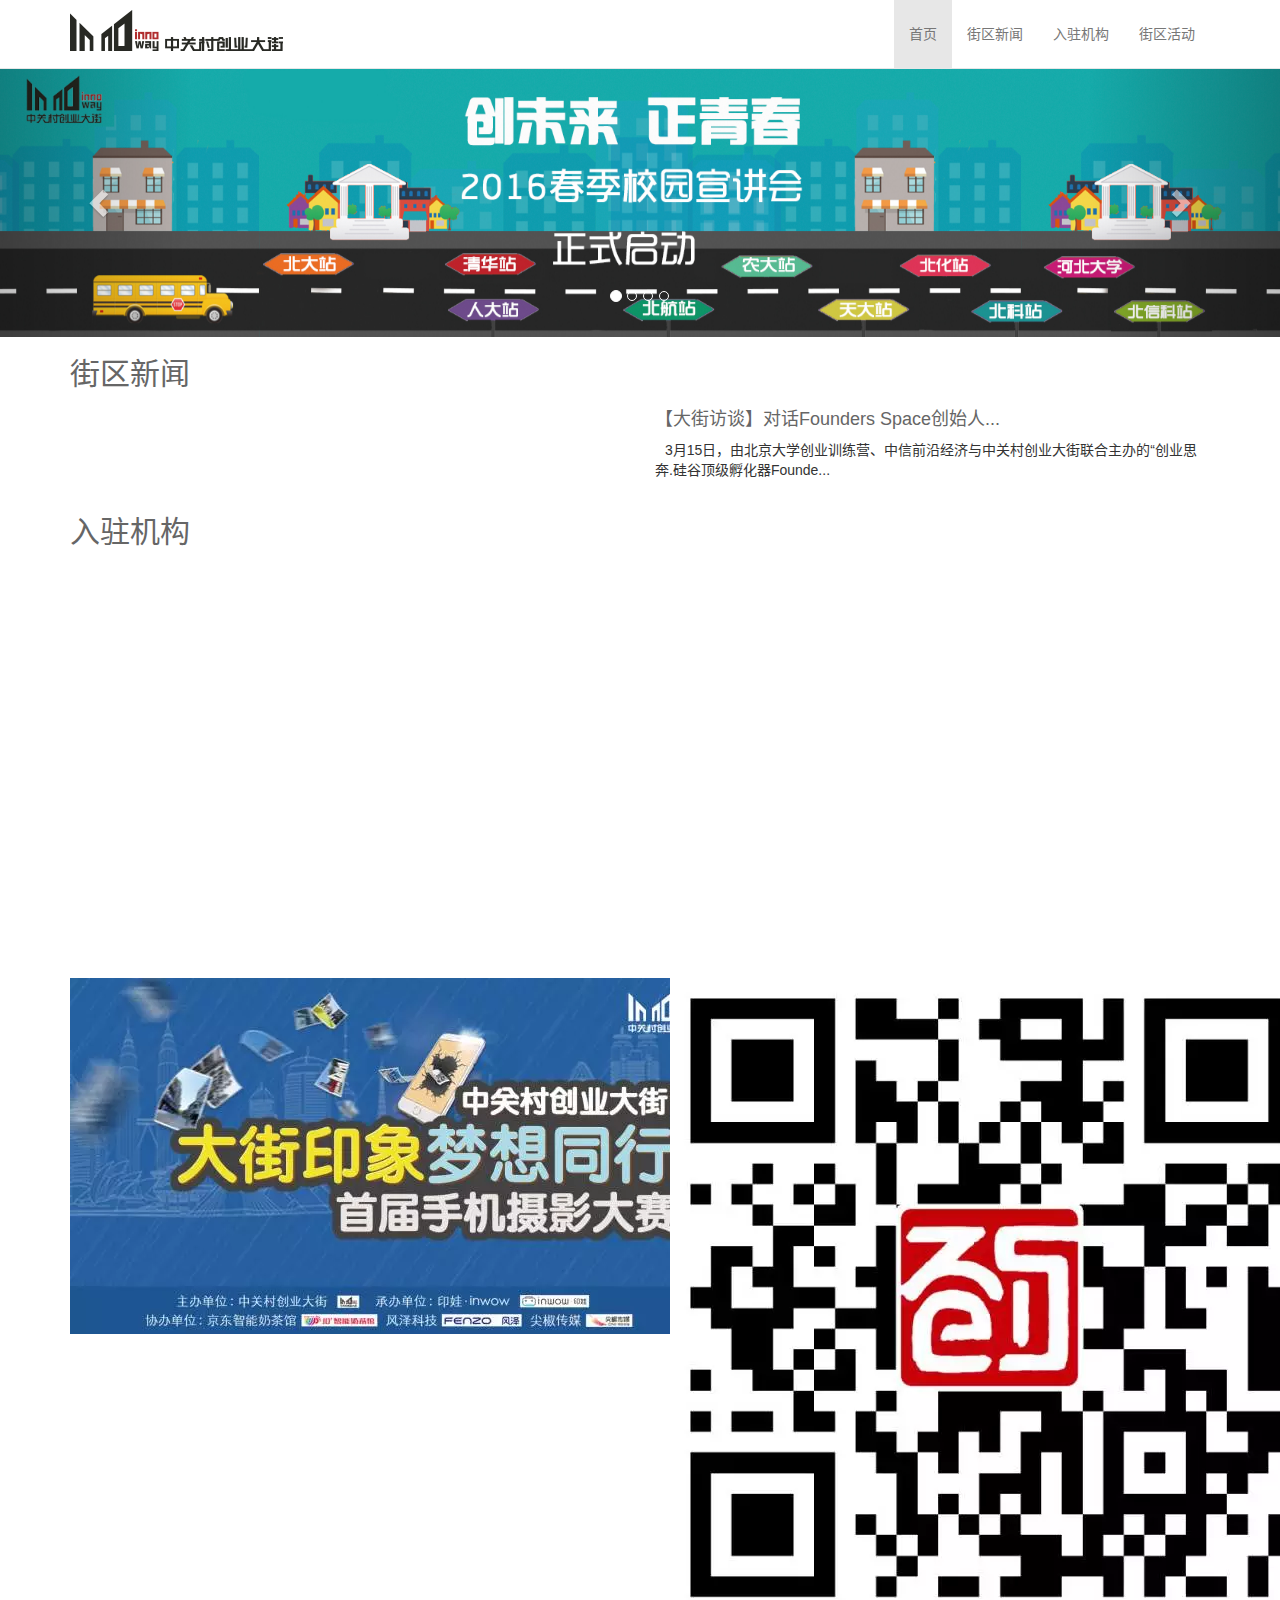
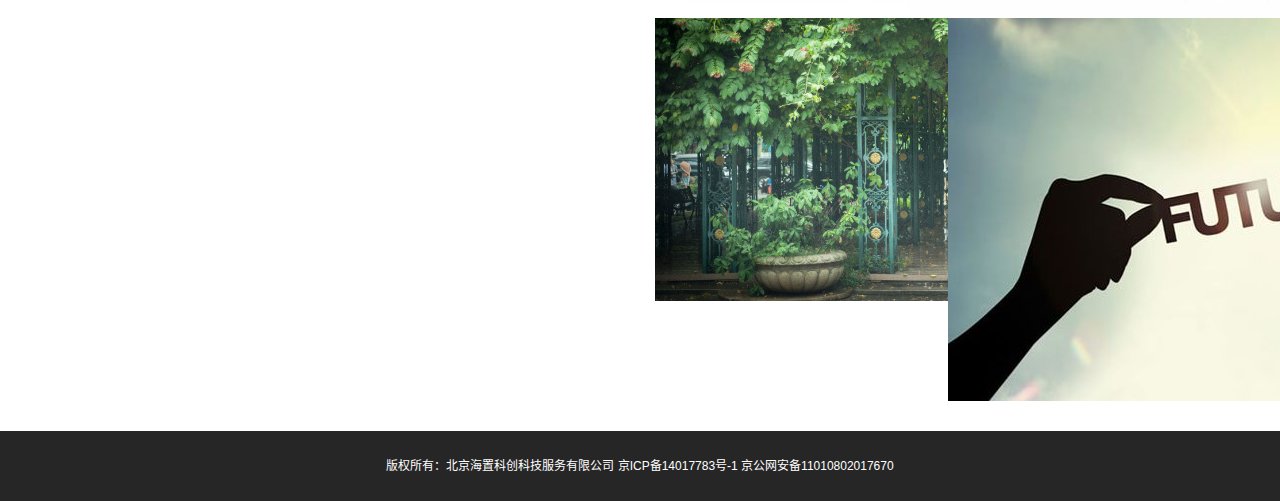
<file: index.html>
<!DOCTYPE html>
<html lang="zh-CN">
<head>
    <meta charset="utf-8">
    <meta name="viewport" content="width=device-width, initial-scale=1">
    <meta name="HandheldFriendly" content="true" />
    <meta name="MobileOptimized" content="320" />
    <meta name="apple-touch-fullscreen" content="yes" />
    <meta name="apple-mobile-web-app-capable" content="yes" />
    <title>首页</title>
    <link href="css/bootstrap.css" rel="stylesheet">
    <link href="css/bootstrap.css" rel="stylesheet">
    <style type="text/css">
        .navbar-default{
            background-color: white;
        }
        .navbar-brand > img{
            margin-top: -1px;
            width: auto;
            height: auto;
        }
        
        .navbar-nav li a{
            height: 68px;
            line-height: 38px;
        }
        .navbar-nav li{
            float: left;
        }
        /* .hov{
            background-color: #e7e7e7;
        } */
        #carousel-generic{
            margin-top: 58px;
        }
        h2{color: #666}
        a { color: #666; text-decoration: none; }
        #news{list-style: none; margin-left: -30px; margin-top: 15px;}
        #news a{display: inline-block; margin: 4px;}
        #news_content{margin: 10px;}
        .img-circle{
            border: 4px solid #ddd;
        }
        .company .media-body{
            padding-top: 20px;
        }
        .company{
            margin: 8px 0;
        }
        /* 街区活动 */
        .text-overflow {
            display: block;
            word-break: keep-all;
            white-space: nowrap;
            overflow: hidden;
            text-overflow: ellipsis;
        }
        .out-box {
            position: relative;
            width: 100%;
            height: 100%;
            overflow: hidden;
        }
        .in-pic {
            position: absolute;
            width: 100%;
            height: auto;
            z-index: 2;
        }
        .active-info {
            position: absolute;
            width: 100%;
            height: 100%;
            padding: 0;
            background: #333333;
        }
        .tab-cell a {
            color: #666;
            text-decoration: none;
        }
        .tab {
            display: table;
            width: 100%;
            height: 100%;
            table-layout: fixed;
        }
        .tab-cell {
            display: table-cell;
            vertical-align: middle;
            text-align: center;
            padding: 5px;
        }
        .activity-cover {
            width: 100%;
            height: 100%;
        }
        .info-text {
            width: 100%;
            color: white;
        }
        #right-top-cover {
            margin-bottom: 10px;
        }
        /* 底部 */
        .footer{
            width: 100%;
            font-size: 12px;
            text-align: center;
            margin-top: 30px;
            line-height: 30px;
            background-color: #262626;
            padding: 20px 0;
            color: white;
        }
        .company > .media > a > img{
            height: 122px;
            width: 122px;
        }
        .navbar-brand {
            padding: 0 15px;
        }
        .brand-img {
            width: auto;
            height: 52px;
        }
        #xinwen_carousel{
            margin-top: 20px;
        }
        #xinwen_carousel img{
            width: 500px;
            height: 280px;
        }
    </style>
</head>

<body>
    <nav class="navbar navbar-default navbar-fixed-top">
        <div class="container">
            <div class="navbar-header">
                <button type="button" class="navbar-toggle collapsed list-inline" data-toggle="collapse" data-target="#navbar" aria-expanded="false" aria-controls="navbar">
                    <span class="sr-only">Toggle navigation</span>
                    <span class="icon-bar"></span>
                    <span class="icon-bar"></span>
                    <span class="icon-bar"></span>
                </button>
                <a class="navbar-brand" href="index.html">
                    <img class="brand-img" src="images/logo.png" alt="中关村">
                </a>
            </div>
            <div id="navbar" class="navbar-collapse collapse pull-right">
                <ul class="nav navbar-nav">
                    <li style="background-color: #e7e7e7;"><a href="index.html">首页</a></li>
                    <li><a href="xinwen.html">街区新闻</a></li>
                    <li><a href="jigou.html">入驻机构</a></li>
                    <li><a href="huodong.html">街区活动</a></li>
                </ul>
            </div>
        </div>
    </nav>
    <!-- banner轮播 -->
    <div id="carousel-generic" class="carousel slide" data-ride="carousel">
        <ol class="carousel-indicators">
            <li data-target="#carousel-generic" data-slide-to="0" class="active"></li>
            <li data-target="#carousel-generic" data-slide-to="1"></li>
            <li data-target="#carousel-generic" data-slide-to="2"></li>
            <li data-target="#carousel-generic" data-slide-to="3"></li>
        </ol>
        <div class="carousel-inner" role="listbox">
            <div class="item xinwen_item active">
                <img src="images/banner_n_07.jpg" alt="" onload="this.width=screen.width;">
                <div class="carousel-caption">
                </div>
            </div>
            <div class="item xinwen_item">
                <img src="images/banner_n_07s.jpg" alt="" onload="this.width=screen.width;">
                <div class="carousel-caption">
                </div>
            </div>
            <div class="item xinwen_item">
                <img src="images/banner_10.jpg" alt="" onload="this.width=screen.width;">
                <div class="carousel-caption">
                </div>
            </div>
            <div class="item xinwen_item">
                <img src="images/banner_12.jpg" alt="" onload="this.width=screen.width;">
                <div class="carousel-caption">
                </div>
            </div>
        </div>
        <!-- 控制前后翻页 -->
        <a class="left carousel-control" href="#carousel-generic" role="button" data-slide="prev">
            <span class="glyphicon glyphicon-chevron-left" aria-hidden="true"></span>
            <span class="sr-only">Previous</span>
        </a>
        <a class="right carousel-control" href="#carousel-generic" role="button" data-slide="next">
            <span class="glyphicon glyphicon-chevron-right" aria-hidden="true"></span>
            <span class="sr-only">Next</span>
        </a>
    </div>    
    <div class="container">
        <h2>街区新闻</h2>
        <div class="row">
            <div class="col-xs-12 col-sm-6 col-md-6">
                <div id="carousel-example-generic" class="carousel slide" data-ride="carousel">
                    <div id="xinwen_carousel" class="carousel-inner" role="listbox">
                        <!-- ajax获取新闻图片 -->
                    </div>
                </div>
            </div>
            <div class="col-xs-12 col-sm-6 col-md-6">
                <div id="right_title">
                    <h4><a id="news_title" title="" target='_blank' href="#">【大街访谈】对话Founders Space创始人...</a></h4>
                    <span id="news_content">3月15日，由北京大学创业训练营、中信前沿经济与中关村创业大街联合主办的“创业思奔.硅谷顶级孵化器Founde...</span>
                </div>
                <div>
                    <ul id="news">
                        <!-- ajax获取社区新闻 -->
                    </ul>
                </div>
            </div>
        </div>
    </div>
    <div class="container">
        <h2>入驻机构</h2>
        <div class="row indexjigou">
            <div id="indexJigou" data-ride="carousel">
                <div class="carousel-inner" id="demo" style="overflow:hidden;height:420px;">
                    <div id="temp" style="display:none;width:100%;height:129px;"></div>
                    <div class="item active">
                        <!-- ajax获取入驻机构 -->
                    </div>
                </div>
            </div>
        </div>
    </div>
    <!-- 街区活动 -->

    <div class="container">
        <div class="row">
            <div class="col-md-6">
                <img src="images/bng1.png" alt="">
            </div>
            <div class="col-md-6">
                <div class="col-md-12">
                    <img src="images/bng2.png" alt="">
                </div>
                <div class="row">
                    <div class="col-md-6">
                        <img src="images/bng3.png" alt="">
                    </div>
                    <div class="col-md-6">
                        <img src="images/bng4.png" alt="">
                    </div>
                </div>
            </div>
        </div>
    </div>

    <div class="footer">版权所有：北京海置科创科技服务有限公司 京ICP备14017783号-1 京公网安备11010802017670</div>






    <script src="js/jquery.js"></script>
    <script src="js/bootstrap.js"></script>
    <script src="js/jquery.toTop.min.js"></script>
    <script type="text/javascript">
        // 返回顶部
        $('.to-top').toTop();

        //导航悬浮效果
        $(".navbar-nav > li ").hover(function() {
            $(this).addClass('active');
        }, function() {
            $(this).removeClass('active');
        });

        // 获取新闻图片
        $.get("admin/include/server.php?item=showxwImg", function(data) {
            $('#xinwen_carousel').html(data);
            $('#xinwen_carousel div:first').addClass('active');
        }, "json");

        // 获取置顶新闻
        $.get("admin/include/server.php?item=showxwLg", function(data) {
            $('#right_title').html(data);
        }, "json");

        // 获取社区新闻
        $.get("admin/include/server.php?item=showxw", function(data) {
            $('#news').html(data);
        }, "json");

        // 获取入驻机构
        $.get("admin/include/server.php?item=showjg", function(data) {
            $('#demo .item').html(data);
        }, "json");

        // 获取社区活动
        // $.get("admin/include/server.php?item=showhd", function(data) {
        //     $('#news').html(data);
        // }, "json");

        //入驻机构滚动效果
        var $this = $("#demo > .item"); 
        var scrollTimer; 
        $this.hover(function() { 
                clearInterval(scrollTimer); 
            }, function() { 
                scrollTimer = setInterval(function() { 
                scrollNews($this); 
            }, 2000); 
        }).trigger("mouseleave"); 

        function scrollNews(obj) { 
            var $self = $("#demo > .item"); 
            var lineHeight = $self.find("div:first").height(); 
            $self.animate({ "marginTop": -lineHeight + "px" }, 600, 
                function() { 
                    $self.css({ marginTop: 0 }).find("div:first").appendTo($self); 
                    $self.css({ marginTop: 0 }).find("div:first").appendTo($self); 
                    $self.css({ marginTop: 0 }).find("div:first").appendTo($self); 
                }) 
        }

        // 活动动画效果
        $("#activity").css('height', $("#activity").width() * 0.618);
        $("#right-top-cover").css('height', ($("#activity").width() * 0.618 - 10) / 2);
        $(".right-bottom-cover").css('height', ($("#activity").width() * 0.618 - 10) / 2);
        $(".adaptive-img").css('height', $("#owl_container").width()/2);
        $(".out-box").hover(function() {
            $(this).children('.in-pic').stop().animate({
                'left': '-100%'
            }, 500);
        }, function() {
            $(this).children('.in-pic').stop().animate({
                'left': '0'
            }, 500);
        });
    </script>
</body>

</html>
</file>
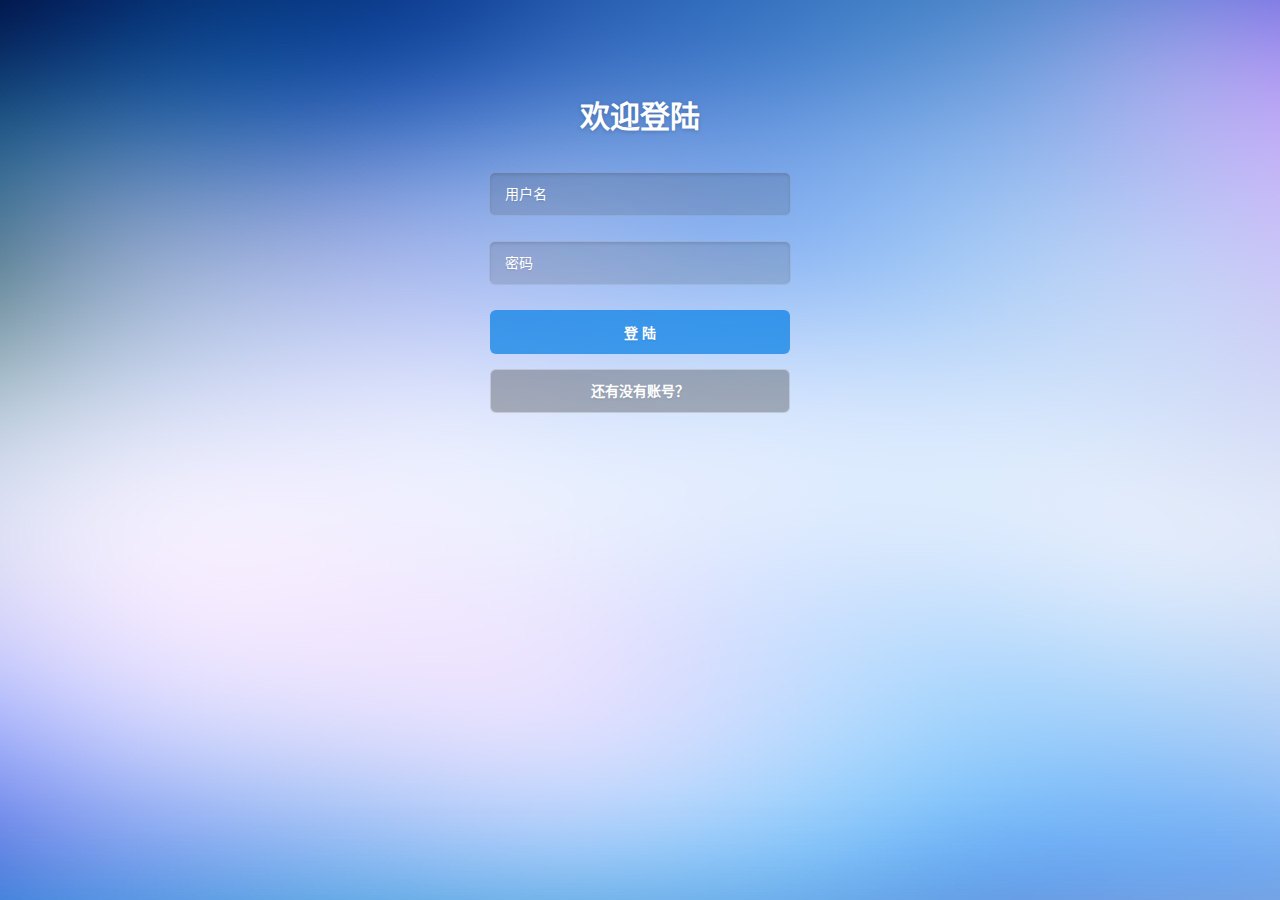
<file: admin/index.html>
<?php
?>
<!DOCTYPE html>
<html lang="zh-cn">
<head>
    <meta http-equiv="Content-Type" content="text/html; charset=utf-8" />
    <meta http-equiv="X-UA-Compatible" content="IE=edge">
    <meta name="viewport" content="width=device-width, initial-scale=1.0, maximum-scale=1.0, user-scalable=no" />
    <meta name="renderer" content="webkit">
    <title>后台管理中心</title>  
    <link rel="stylesheet" href="css/pintuer.css">
    <link rel="stylesheet" href="css/admin.css">
    <script src="js/jquery.js"></script>
    <script src="js/jquerySession.js"></script>
    <script type="text/javascript">
      if($.session.get('loginUser')==null){
          window.location.href="login.html";
      }
    </script>
</head>
<body style="background-color:#f2f9fd;">
<div class="header bg-main">
  <div class="logo margin-big-left fadein-top">
    <h1><img src="images/y.jpg" class="radius-circle rotate-hover" height="50" alt="" />后台管理中心</h1>
  </div>
  <div class="head-l">
  <a class="button button-little bg-green" href="../index.html" target="_blank"><span class="icon-home"></span> 前台首页</a> 
   &nbsp;&nbsp;<a class="button button-little bg-red" href="" id="loginOut"><span class="icon-power-off"></span> 退出登录</a> </div>
</div>
<div class="leftnav">
  <div class="leftnav-title"><strong><span class="icon-list"></span>菜单列表</strong></div>
 
  <h2><span class="icon-pencil-square-o"></span>栏目管理</h2>
  <ul style="display: block">
    <li><a href="include/listxw.php" target="right"><span class="icon-caret-right"></span>街区新闻</a></li>
    <li><a href="include/listjg.php" target="right"><span class="icon-caret-right"></span>入住机构</a></li>
    <li><a href="include/listhd.php" target="right"><span class="icon-caret-right"></span>街区活动</a></li>
  </ul>  
</div>
<script type="text/javascript">
$(function(){
  $(".leftnav h2").click(function(){
	  $(this).next().slideToggle(200);	 
	  $(this).toggleClass("on"); 
  });
  $(".leftnav ul li a").click(function(){
	    $("#a_leader_txt").text($(this).text());
  		$(".leftnav ul li a").removeClass("on");
		$(this).addClass("on");
  });
});
</script>

<div class="admin">
  <iframe scrolling="auto" rameborder="0" src="" name="right" width="100%" height="100%"></iframe>
</div>
 
</body>
<script type="text/javascript">
  $('#loginOut').click(function() {
    $.session.remove('loginUser');
    window.location.href="login.html";
  });
</script>
</html>
</file>
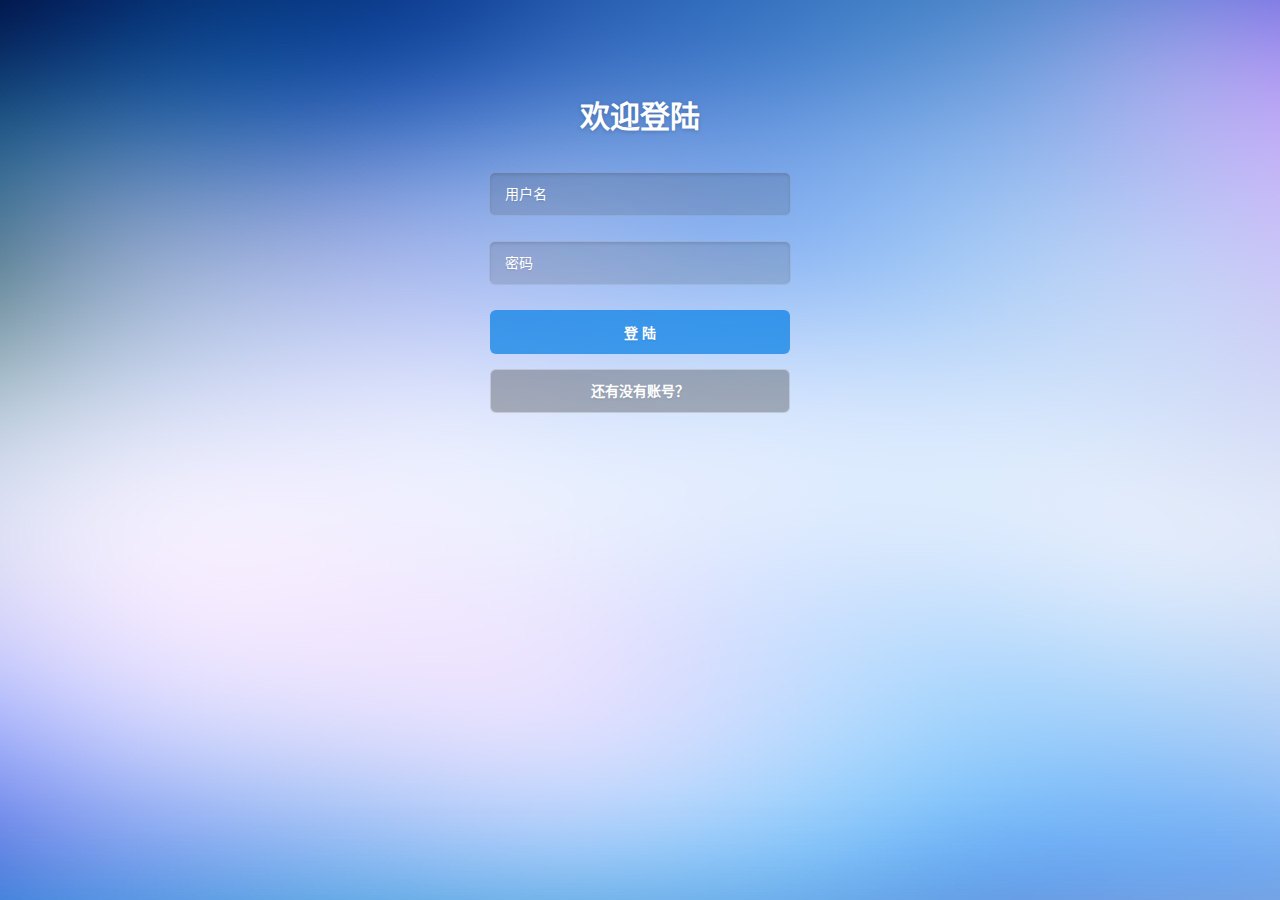
<file: admin/login.html>
<!DOCTYPE html>
<html lang="zh-CN">
<meta name="viewport" content="width=device-width, initial-scale=1, maximum-scale=1, user-scalable=no">
<meta http-equiv="Content-Type" content="text/html; charset=utf-8" />
<title>登陆</title>
<link rel="stylesheet" href="css/style1.css">
<link rel="stylesheet" href="plugs/BeAlert/BeAlert.css">
<script type="text/javascript">

</script>
<body  style="background:url('images/bg.jpg')no-repeat">

<div class="login-container" >
    <h1>欢迎登陆</h1>
    <form action="" method="post" id="loginForm">
        <div>
            <input type="text" name="username" id="username" class="username" placeholder="用户名" autocomplete="off"/>
        </div>
        <div>
            <input type="password" name="password" id="password" class="password" placeholder="密码" oncontextmenu="return false" onpaste="return false" />
        </div>
          <button id="submit"  class="btn" type="submit" name="submit"> 登 陆 </button> 
    </form>

    <a href="register.html">
        <button type="button" class="btn register-tis">还有没有账号？</button>
    </a>
</div>

</body>
<script src="js/jquery.min.js"></script>
<!-- <script src="js/common.js"></script> -->
<!--表单验证-->
<script src="js/jquery.validate.js"></script>
<script src="plugs/BeAlert/BeAlert.js"></script>
<script src="js/jquerySession.js"></script>
<script type="text/javascript">
    $(function() {
        $("#loginForm").validate({
            rules: {
                username:{
                    required:true,//必填
                    minlength:3, //最少6个字符
                    maxlength:32,//最多20个字符
                    remote: {
                        url: "include/chkLogin.php?chk=chkName",  
                        type: "post",            
                        dataType: "json",         
                        data: {                 
                            username: function() {
                                return $("#username").val();
                            }
                        }
                    }
                },
                password:{
                    required:true,
                    minlength:3,
                    maxlength:32,
                    remote: {
                        url: "include/chkLogin.php?chk=chkPwd",  
                        type: "post",            
                        dataType: "json",         
                        data: {                 
                            username: function() {
                                return $("#username").val();
                            },
                            password: function() {
                                return $("#password").val();
                            }
                        },
                    }
                },
            },
            messages: {
                username:{
                    required:"必须填写用户名",
                    minlength:"用户名至少为3个字符",
                    maxlength:"用户名至多为32个字符",
                    remote: "用户名不存在",
                },
                password:{
                    required:"必须填写密码",
                    minlength:"密码至少为3个字符",
                    maxlength:"密码至多为32个字符",
                    remote: "用户名与密码不匹配",
                },
            },
            submitHandler: function(){
                $.session.set('loginUser', $("#username").val());
                alert("验证成功！", "跳转到登录页面 :)", function () {
                    window.location.href="index.html";
                }, {type: 'success'});
            }
        });
    })
</script>
</html>
</file>
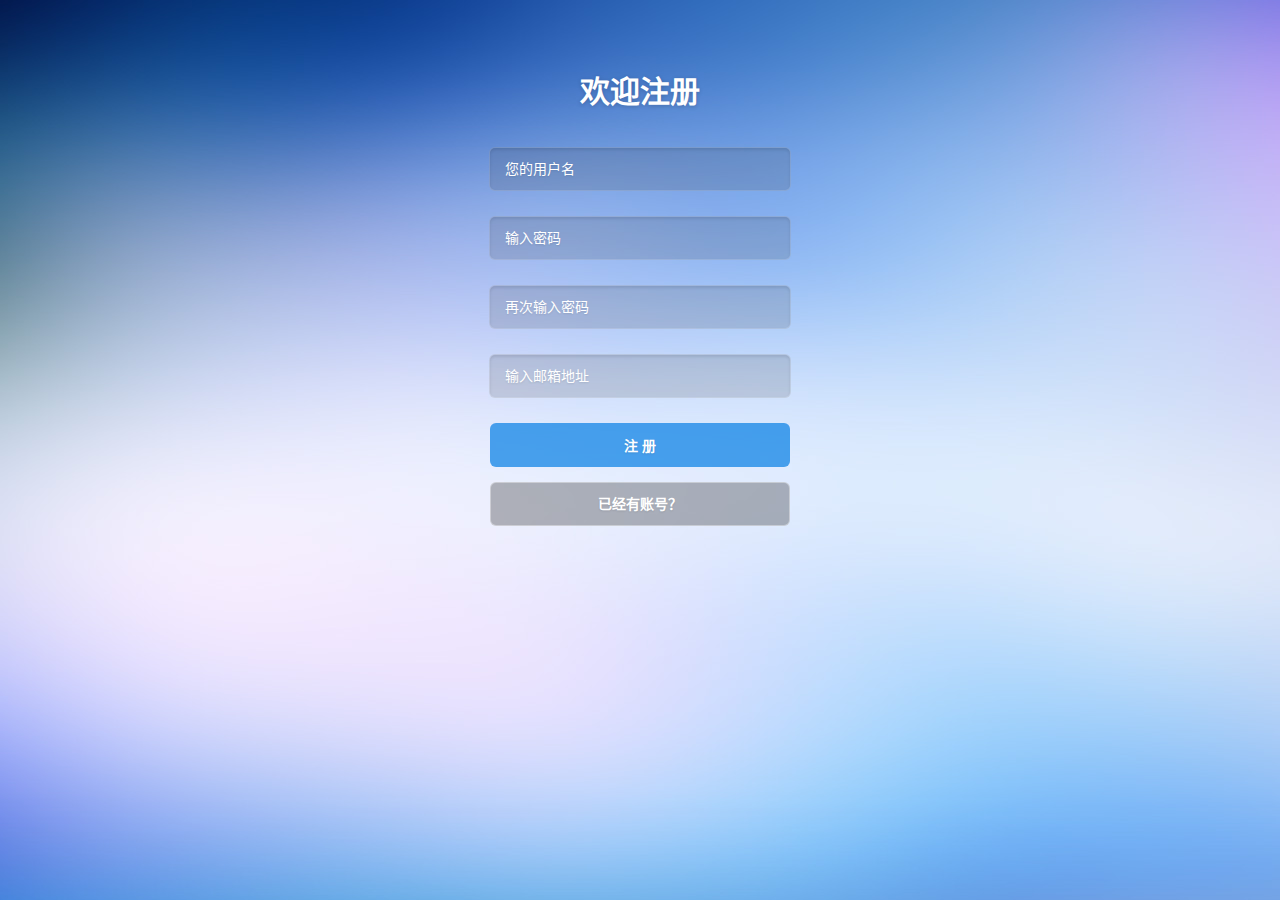
<file: admin/register.html>
<!DOCTYPE html>
<html lang="zh-CN">
<meta name="viewport" content="width=device-width, initial-scale=1, maximum-scale=1, user-scalable=no">
<meta http-equiv="Content-Type" content="text/html; charset=utf-8" />
<title>注册</title>
<link rel="stylesheet" href="css/style1.css">
<link rel="stylesheet" href="plugs/BeAlert/BeAlert.css">
<body style="background:url('images/bg.jpg')no-repeat">

<div class="register-container">
    <h1>欢迎注册</h1>
    <form action="login.html" method="post" id="registerForm">
        <div>
            <input type="text" name="username" id="username" class="username" placeholder="您的用户名" autocomplete="off"/>
        </div>
        <div>
            <input type="password" name="password" id="password" class="password" placeholder="输入密码" oncontextmenu="return false" onpaste="return false" />
        </div>
        <div>
            <input type="password" name="confirm_password" id="confirm_password" class="confirm_password" placeholder="再次输入密码" oncontextmenu="return false" onpaste="return false" />
        </div>
        <div>
            <input type="email" name="email" id="email" class="email" placeholder="输入邮箱地址" oncontextmenu="return false" onpaste="return false" />
        </div>

        <button id="submit" class="btn" type="submit" name="submit">注 册</button>
    </form>
    <a href="login.html">
        <button type="button" class="btn register-tis">已经有账号？</button>
    </a>
</div>

</body>
<script src="js/jquery.min.js"></script>
<script src="plugs/BeAlert/BeAlert.js"></script>
<!-- <script src="js/common.js"></script> -->

<!--表单验证-->
<script src="js/jquery.validate.js"></script>
<script type="text/javascript">
    $("#registerForm").validate({
        rules: {
            username:{
                required:true,//必填
                minlength:3, //最少6个字符
                maxlength:32,//最多20个字符
                remote: {
                    url: "include/chkLogin.php?chk=chkRegName",  
                    type: "post",            
                    dataType: "json",         
                    data: {                 
                        username: function() {
                            return $("#username").val();
                        }
                    }
                }
            },
            password:{
                required:true,
                minlength:3,
                maxlength:32,
            },
            confirm_password:{
                required:true,
                minlength:3,
                equalTo:'.password'
            },
            email:{
                required:true,
                email:true,
            },            
        },
        messages: {
            username:{
                required:"必须填写用户名",
                minlength:"用户名至少为3个字符",
                maxlength:"用户名至多为32个字符",
                remote: "用户名已存在",
            },
            password:{
                required:"必须填写密码",
                minlength:"密码至少为3个字符",
                maxlength:"密码至多为32个字符",
            },
            confirm_password:{
                required: "请再次输入密码",
                minlength: "确认密码不能少于3个字符",
                equalTo: "两次输入密码不一致",//与另一个元素相同
            },
            email:{
                required:"请输入邮箱地址",
                email: "请输入正确的email地址"
            },            
        },
        submitHandler: function(){
            $.ajax({
                url:"include/chkLogin.php?chk=regUser",
                data: {                 
                    username: function() {
                        return $("#username").val();
                    },
                    password: function() {
                        return $("#confirm_password").val();
                    },
                    email: function() {
                        return $("#email").val();
                    },
                },
                type:"post",
                dataType:"json",
            });

            alert("注册成功！", "跳转到登录页面 :)", function () {
                window.location.href="login.html";
            }, {type: 'success'});
        }
    });
</script>
</html>
</file>
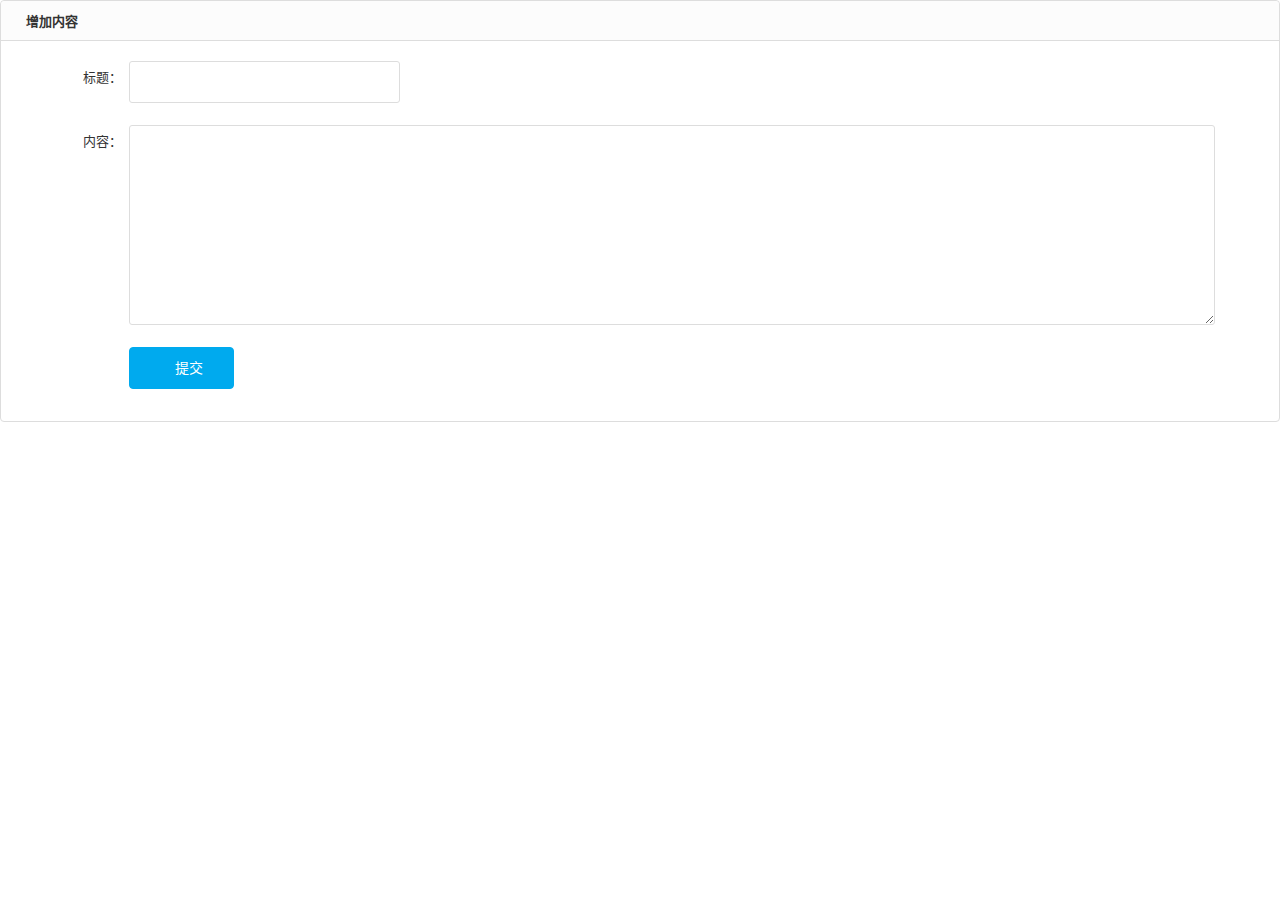
<file: admin/include/addhd.html>
<!DOCTYPE html>
<html lang="zh-cn">
<head>
<meta http-equiv="Content-Type" content="text/html; charset=utf-8" />
<meta http-equiv="X-UA-Compatible" content="IE=edge">
<meta name="viewport" content="width=device-width, initial-scale=1.0, maximum-scale=1.0, user-scalable=no" />
<meta name="renderer" content="webkit">
<title></title>
<link rel="stylesheet" href="../css/pintuer.css">
<link rel="stylesheet" href="../css/admin.css">
<script src="../js/jquery.js"></script>
</head>
<body>
<div class="panel admin-panel">
  <div class="panel-head" id="add"><strong><span class="icon-pencil-square-o"></span>增加内容</strong></div>
  <div class="body-content">
    <form method="post" class="form-x" action="add.php?item=addhd" enctype='multipart/form-data'>
      <div class="form-group">
        <div class="label">
          <label>标题：</label>
        </div>
        <div class="field">
          <input type="text" class="input w50" value="" name="title" data-validate="required:请输入标题" />
          <div class="tips"></div>
        </div>
      </div>
      <div class="form-group">
        <div class="label">
          <label>内容：</label>
        </div>
        <div class="field">
          <textarea name="content" class="input" style="height:200px; border:1px solid #ddd;"></textarea>
          <div class="tips"></div>
        </div>
      </div>
     
      <div class="clear"></div>
      <div class="form-group">
        <div class="label">
          <label></label>
        </div>
        <div class="field">
          <button class="button bg-main icon-check-square-o" type="submit"> 提交</button>
        </div>
      </div>
    </form>
  </div>
</div>

</body></html>
</file>
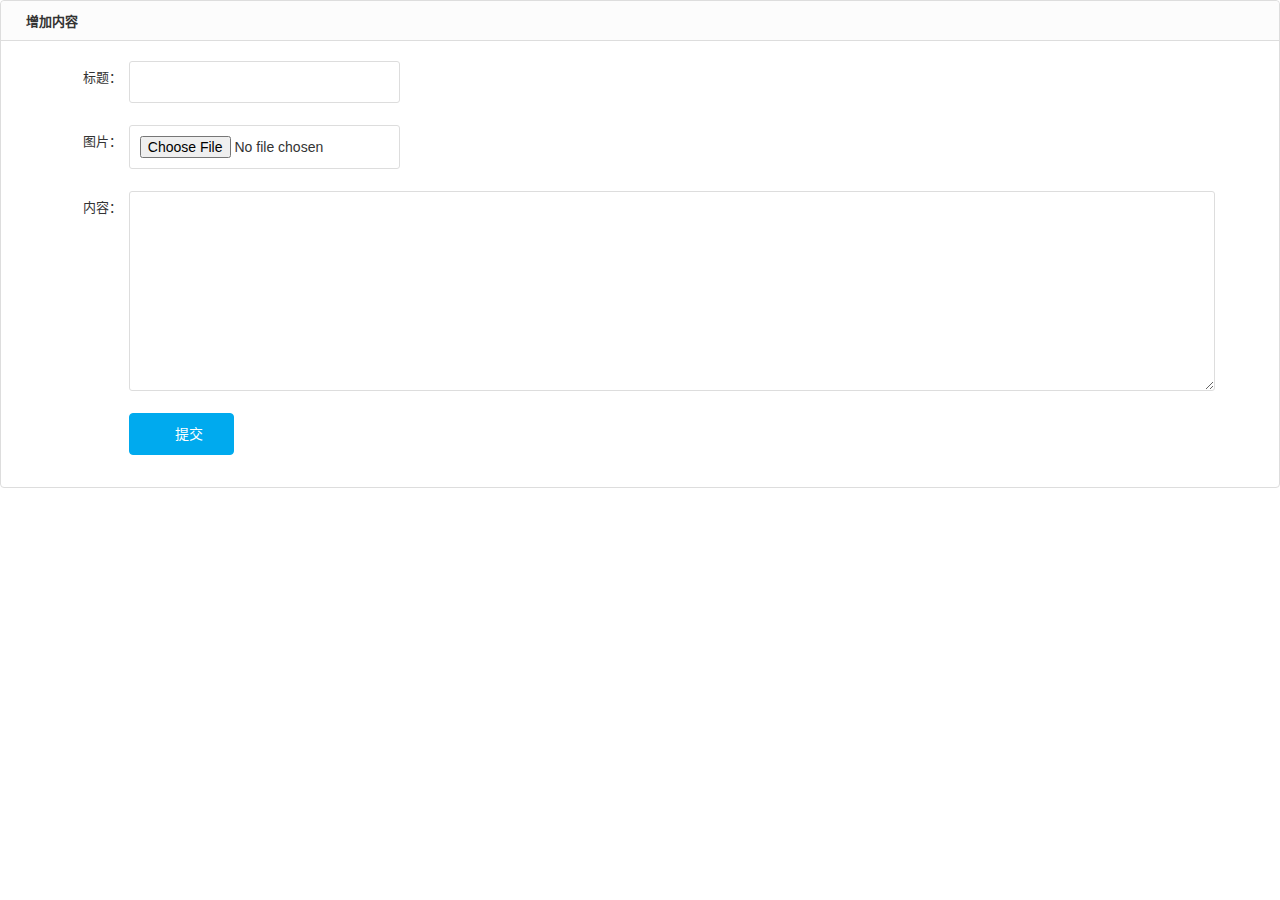
<file: admin/include/addjg.html>
<!DOCTYPE html>
<html lang="zh-cn">
<head>
<meta http-equiv="Content-Type" content="text/html; charset=utf-8" />
<meta http-equiv="X-UA-Compatible" content="IE=edge">
<meta name="viewport" content="width=device-width, initial-scale=1.0, maximum-scale=1.0, user-scalable=no" />
<meta name="renderer" content="webkit">
<title></title>
<link rel="stylesheet" href="../css/pintuer.css">
<link rel="stylesheet" href="../css/admin.css">
<script src="../js/jquery.js"></script>
</head>
<body>
<div class="panel admin-panel">
  <div class="panel-head" id="add"><strong><span class="icon-pencil-square-o"></span>增加内容</strong></div>
  <div class="body-content">
    <form method="post" class="form-x" action="add.php?item=addjg" enctype='multipart/form-data'>
      <div class="form-group">
        <div class="label">
          <label>标题：</label>
        </div>
        <div class="field">
          <input type="text" class="input w50" value="" name="title" data-validate="required:请输入标题" />
          <div class="tips"></div>
        </div>
      </div>
      <div class="form-group">
        <div class="label">
          <label>图片：</label>
        </div>
        <div class="field">
          <input type="file" id="url1"  name="img" class="input tips" style="width:25%; float:left;"  value=""  data-toggle="hover" data-place="right" data-image="" />

        </div>
      </div>
      <div class="form-group">
        <div class="label">
          <label>内容：</label>
        </div>
        <div class="field">
          <textarea name="content" class="input" style="height:200px; border:1px solid #ddd;"></textarea>
          <div class="tips"></div>
        </div>
      </div>
     
      <div class="clear"></div>
      <div class="form-group">
        <div class="label">
          <label></label>
        </div>
        <div class="field">
          <button class="button bg-main icon-check-square-o" type="submit"> 提交</button>
        </div>
      </div>
    </form>
  </div>
</div>

</body></html>
</file>
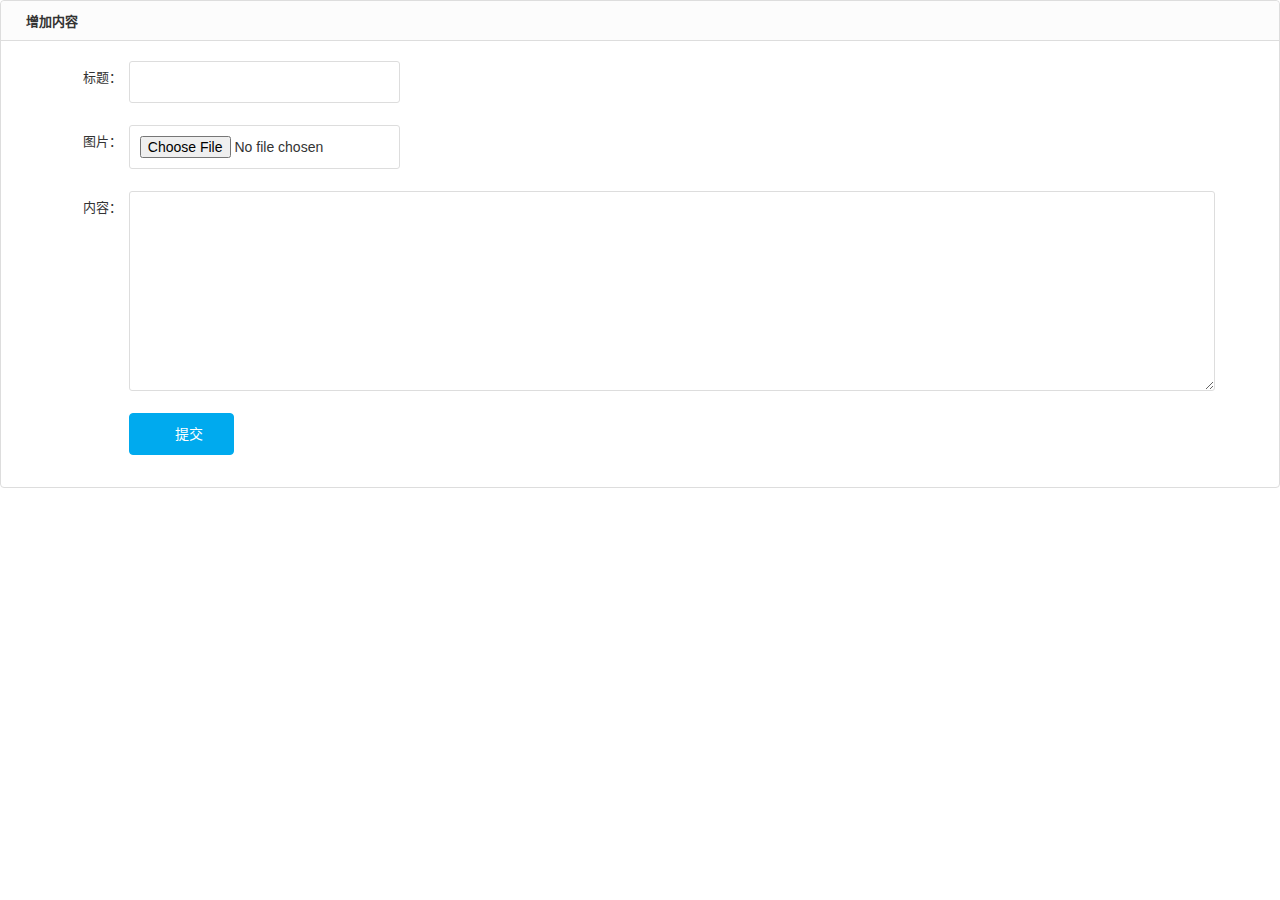
<file: admin/include/addxw.html>
<!DOCTYPE html>
<html lang="zh-cn">
<head>
<meta http-equiv="Content-Type" content="text/html; charset=utf-8" />
<meta http-equiv="X-UA-Compatible" content="IE=edge">
<meta name="viewport" content="width=device-width, initial-scale=1.0, maximum-scale=1.0, user-scalable=no" />
<meta name="renderer" content="webkit">
<title></title>
<link rel="stylesheet" href="../css/pintuer.css">
<link rel="stylesheet" href="../css/admin.css">
<script src="../js/jquery.js"></script>
</head>
<body>
<div class="panel admin-panel">
  <div class="panel-head" id="add"><strong><span class="icon-pencil-square-o"></span>增加内容</strong></div>
  <div class="body-content">
    <form method="post" class="form-x" action="add.php?item=addxw" enctype='multipart/form-data'>
      <div class="form-group">
        <div class="label">
          <label>标题：</label>
        </div>
        <div class="field">
          <input type="text" class="input w50" value="" name="title" data-validate="required:请输入标题" />
          <div class="tips"></div>
        </div>
      </div>
      <div class="form-group">
        <div class="label">
          <label>图片：</label>
        </div>
        <div class="field">
          <input type="file" id="url1"  name="img" class="input tips" style="width:25%; float:left;"  value=""  data-toggle="hover" data-place="right" data-image="" />

        </div>
      </div>
      <div class="form-group">
        <div class="label">
          <label>内容：</label>
        </div>
        <div class="field">
          <textarea name="content" class="input" style="height:200px; border:1px solid #ddd;"></textarea>
          <div class="tips"></div>
        </div>
      </div>
     
      <div class="clear"></div>
      <div class="form-group">
        <div class="label">
          <label></label>
        </div>
        <div class="field">
          <button class="button bg-main icon-check-square-o" type="submit"> 提交</button>
        </div>
      </div>
    </form>
  </div>
</div>

</body></html>
</file>
<file: admin/css/pintuer.css>
html{margin:0;padding:0;border:0;-webkit-text-size-adjust:100%;-ms-text-size-adjust:100%;-webkit-tap-highlight-color:rgba(0, 0, 0, 0);}
body, div, span, object, iframe, h1, h2, h3, h4, h5, h6, p, blockquote, pre, a, abbr, acronym, address, code, del, dfn, em, q, dl, dt, dd, ol, ul, li, fieldset, form, legend, caption, tbody, tfoot, thead, article, aside, dialog, figure, footer, header, hgroup, nav, section{margin:0;padding:0;border:0;font-size:14px;font:inherit;vertical-align:baseline;}
article, aside, details, figcaption, figure, dialog, footer, header, hgroup, menu, nav, section{display:block;}
body{font-size:14px;color:#333;background:#fff;font-family:"Microsoft YaHei","simsun","Helvetica Neue", Arial, Helvetica, sans-serif;}
img{border:0;vertical-align:bottom;}
::-webkit-input-placeholder{color:#999;}
:-moz-placeholder{color:#999;}
::-moz-placeholder{color:#999;}
:-ms-input-placeholder{color:#ccc;}
*{-webkit-box-sizing:border-box;-moz-box-sizing:border-box;box-sizing:border-box;}
*:before,*:after{-webkit-box-sizing:border-box;-moz-box-sizing:border-box;box-sizing:border-box;}
button::-moz-focus-inner,input::-moz-focus-inner{padding:0;border:0;}
textarea{overflow:auto;}
input:focus,textarea:focus,button:focus,select:focus{outline:none;}
input::-ms-clear{display:none;}
article,aside,details,figcaption,figure,footer,header,hgroup,main,nav,section,summary{display:block;}
audio,canvas,progress,video{display:inline-block;vertical-align:baseline;}
audio:not([controls]){display:none;height:0;}
[hidden],template{display:none;}
a{background:transparent;}
a:active,a:hover{outline:0;}
a:focus{outline:thin dotted;outline:5px auto -webkit-focus-ring-color;outline-offset:-2px;}
abbr[title]{border-bottom:1px dotted;}
b,strong{font-weight:bold;}
dfn{font-style:italic;}
mark{color:#000;background:#ff0;}
small{font-size:80%;}
sub,sup{position:relative;font-size:75%;line-height:0;vertical-align:baseline;}
sup{top:-.5em;}
sub{bottom:-.25em;}
svg:not(:root){overflow:hidden;}
figure{margin:1em 40px;}
hr{height:0;-moz-box-sizing:content-box;box-sizing:content-box;}
pre{overflow:auto;}
code,kbd,pre,samp{font-family:monospace, monospace;font-size:1em;}
button,input,optgroup,select,textarea{margin:0;font:inherit;}
button{overflow:visible;}
button,select{text-transform:none;}
button,html input[type="button"],input[type="reset"],input[type="submit"]{-webkit-appearance:button;cursor:pointer;}
button[disabled],html input[disabled]{cursor:default;}
button::-moz-focus-inner,input::-moz-focus-inner{padding:0;border:0;}
input{line-height:normal;}
input[type="checkbox"],input[type="radio"]{box-sizing:border-box;padding:0;}
input[type="number"]::-webkit-inner-spin-button,input[type="number"]::-webkit-outer-spin-button{height:auto;}
input[type="search"]{-webkit-box-sizing:content-box;-moz-box-sizing:content-box;box-sizing:content-box;-webkit-appearance:textfield;}
input[type="search"]::-webkit-search-cancel-button,input[type="search"]::-webkit-search-decoration{-webkit-appearance:none;}
fieldset{padding:.35em .625em .75em;margin:0 2px;border:1px solid #c0c0c0;}
legend{padding:0;border:0;}
optgroup{font-weight:bold;}
table{border-spacing:0;border-collapse:collapse;}
td,th{padding:0;}
.button{border:solid 1px #ddd;background:transparent;border-radius:4px;font-size:14px;padding:6px 15px;margin:0;display:inline-block;line-height:20px;transition:all 1s cubic-bezier(0.175, 0.885, 0.32, 1) 0s;}
.button[disabled]{pointer-events:none;cursor:not-allowed;webkit-box-shadow:none;box-shadow:none;filter:alpha(opacity=50);opacity:.5;}
.button:active{background-image:none;outline:0;transition:all 0.3s cubic-bezier(0.175, 0.885, 0.32, 1) 0s;}
.button:hover{transition:all 0.3s cubic-bezier(0.175, 0.885, 0.32, 1) 0s;}
.button-block{display:block;width:100%;}
.button-large{padding:15px 20px;font-size:24px;line-height:24px;}
.button-big{padding:10px 15px;font-size:18px;line-height:22px;}
.button-small{padding:5px 10px;font-size:12px;font-weight:normal;line-height:18px;}
.button-little{padding:3px 5px;font-size:12px;font-weight:normal;line-height:16px;}
.button.bg-main,.button.bg-sub,.button.bg-dot,.button.bg-black,.button.bg-gray,.button.bg-red,.button.bg-yellow,.button.bg-blue,.button.bg-green{color:#fff;}
.layout{width:100%;}
.container,.container-layout{margin:0 auto;padding:0 10px;}
@media (min-width:760px){.container{width:760px;}}
@media (min-width:1000px){.container{width:1000px;}}
@media (min-width:1200px){.container{width:1200px;}}
.line{margin:0;padding:0;}
.x1,.x2,.x3,.x4,.x5,.x6,.x7,.x8,.x9,.x10,.x11,.x12,.xl1,.xl2,.xl3,.xl4,.xl5,.xl6,.xl7,.xl8,.xl9,.xl10,.xl11,.xl12,.xs1,.xs2,.xs3,.xs4,.xs5,.xs6,.xs7,.xs8,.xs9,.xs10,.xs11,.xs12,.xm1,.xm2,.xm3,.xm4,.xm5,.xm6,.xm7,.xm8,.xm9,.xm10,.xm11,.xm12,.xb1,.xb2,.xb3,.xb4,.xb5,.xb6,.xb7,.xb8,.xb9,.xb10,.xb11,.xb12{position:relative;min-height:1px;}
.line-big{margin-left:-10px;margin-right:-10px;}
.line-big .x1,.line-big .x2,.line-big .x3,.line-big .x4,.line-big .x5,.line-big .x6,.line-big .x7,.line-big .x8,.line-big .x9,.line-big .x10,.line-big .x11,.line-big .x12,
.line-big .xl1,.line-big .xl2,.line-big .xl3,.line-big .xl4,.line-big .xl5,.line-big .xl6,.line-big .xl7,.line-big .xl8,.line-big .xl9,.line-big .xl10,.line-big .xl11,.line-big .xl12,
.line-big .xs1,.line-big .xs2,.line-big .xs3,.line-big .xs4,.line-big .xs5,.line-big .xs6,.line-big .xs7,.line-big .xs8,.line-big .xs9,.line-big .xs10,.line-big .xs11,.line-big .xs12,
.line-big .xm1,.line-big .xm2,.line-big .xm3,.line-big .xm4,.line-big .xm5,.line-big .xm6,.line-big .xm7,.line-big .xm8,.line-big .xm9,.line-big .xm10,.line-big .xm11,.line-big .xm12,
.line-big .xb1,.line-big .xb2,.line-big .xb3,.line-big .xb4,.line-big .xb5,.line-big .xb6,.line-big .xb7,.line-big .xb8,.line-big .xb9,.line-big .xb10,.line-big .xb11,.line-big .xb12{position:relative;min-height:1px;padding-right:10px;padding-left:10px;}
.line-middle{margin-left:-5px;margin-right:-5px;}
.line-middle .x1,.line-middle .x2,.line-middle .x3,.line-middle .x4,.line-middle .x5,.line-middle .x6,.line-middle .x7,.line-middle .x8,.line-middle .x9,.line-middle .x10,.line-middle .x11,.line-middle .x12,
.line-middle .xl1,.line-middle .xl2,.line-middle .xl3,.line-middle .xl4,.line-middle .xl5,.line-middle .xl6,.line-middle .xl7,.line-middle .xl8,.line-middle .xl9,.line-middle .xl10,.line-middle .xl11,.line-middle .xl12,
.line-middle .xs1,.line-middle .xs2,.line-middle .xs3,.line-middle .xs4,.line-middle .xs5,.line-middle .xs6,.line-middle .xs7,.line-middle .xs8,.line-middle .xs9,.line-middle .xs10,.line-middle .xs11,.line-middle .xs12,
.line-middle .xm1,.line-middle .xm2,.line-middle .xm3,.line-middle .xm4,.line-middle .xm5,.line-middle .xm6,.line-middle .xm7,.line-middle .xm8,.line-middle .xm9,.line-middle .xm10,.line-middle .xm11,.line-middle .xm12,
.line-middle .xb1,.line-middle .xb2,.line-middle .xb3,.line-middle .xb4,.line-middle .xb5,.line-middle .xb6,.line-middle .xb7,.line-middle .xb8,.line-middle .xb9,.line-middle .xb10,.line-middle .xb11,.line-middle .xb12{position:relative;min-height:1px;padding-right:5px;padding-left:5px;}
.line-small{margin-left:-2px;margin-right:-2px;}
.line-small .x1,.line-small .x2,.line-small .x3,.line-small .x4,.line-small .x5,.line-small .x6,.line-small .x7,.line-small .x8,.line-small .x9,.line-small .x10,.line-small .x11,.line-small .x12,
.line-small .xl1,.line-small .xl2,.line-small .xl3,.line-small .xl4,.line-small .xl5,.line-small .xl6,.line-small .xl7,.line-small .xl8,.line-small .xl9,.line-small .xl10,.line-small .xl11,.line-small .xl12,
.line-small .xs1,.line-small .xs2,.line-small .xs3,.line-small .xs4,.line-small .xs5,.line-small .xs6,.line-small .xs7,.line-small .xs8,.line-small .xs9,.line-small .xs10,.line-small .xs11,.line-small .xs12,
.line-small .xm1,.line-small .xm2,.line-small .xm3,.line-small .xm4,.line-small .xm5,.line-small .xm6,.line-small .xm7,.line-small .xm8,.line-small .xm9,.line-small .xm10,.line-small .xm11,.line-small .xm12,
.line-small .xb1,.line-small .xb2,.line-small .xb3,.line-small .xb4,.line-small .xb5,.line-small .xb6,.line-small .xb7,.line-small .xb8,.line-small .xb9,.line-small .xb10,.line-small .xb11,.line-small .xb12{position:relative;min-height:1px;padding-right:2px;padding-left:2px;}
.x1,.x2,.x3,.x4,.x5,.x6,.x7,.x8,.x9,.x10,.x11,.x12{float:left;}
.x1{width:8.33333333%;}.x2{width:16.66666667%;}.x3{width:25%;}.x4{width:33.33333333%;}.x5{width:41.66666667%;}.x6{width:50%;}.x7{width:58.33333333%;}.x8{width:66.66666667%;}.x9{width:75%;}.x10{width:83.33333333%;}.x11{width:91.66666667%;}.x12{width:100%;}
.x0-left{left:0;}.x1-left{left:8.33333333%;}.x2-left{left:16.66666667%;}.x3-left{left:25%;}.x4-left{left:33.33333333%;}.x5-left{left:41.66666667%;}.x6-left{left:50%;}.x7-left{left:58.33333333%;}.x8-left{left:66.66666667%;}.x9-left{left:75%;}.x10-left{left:83.33333333%;}.x11-left{left:91.66666667%;}.x12-left{left:100%;}
.x0-right{right:0;}.x1-right{right:8.33333333%;}.x2-right{right:16.66666667%;}.x3-right{right:25%;}.x4-right{right:33.33333333%;}.x5-right{right:41.66666667%;}.x6-right{right:50%;}.x7-right{right:58.33333333%;}.x8-right{right:66.66666667%;}.x9-right{right:75%;}.x10-right{right:83.33333333%;}.x11-right{right:91.66666667%;}.x12-right{right:100%;}
.x0-move{margin-left:0;}.x1-move{margin-left:8.33333333%;}.x2-move{margin-left:16.66666667%;}.x3-move{margin-left:25%;}.x4-move{margin-left:33.33333333%;}.x5-move{margin-left:41.66666667%;}.x6-move{margin-left:50%;}.x7-move{margin-left:58.33333333%;}.x8-move{margin-left:66.66666667%;}.x9-move{margin-left:75%;}.x10-move{margin-left:83.33333333%;}.x11-move{margin-left:91.66666667%;}.x12-move{margin-left:100%;}
@media (min-width:300px){
.xl1,.xl2,.xl3,.xl4,.xl5,.xl6,.xl7,.xl8,.xl9,.xl10,.xl11,.xl12{float:left;}
.xl1{width:8.33333333%;}.xl2{width:16.66666667%;}.xl3{width:25%;}.xl4{width:33.33333333%;}.xl5{width:41.66666667%;}.xl6{width:50%;}.xl7{width:58.33333333%;}.xl8{width:66.66666667%;}.xl9{width:75%;}.xl10{width:83.33333333%;}.xl11{width:91.66666667%;}.xl12{width:100%;}
.xl0-left{left:0;}.xl1-left{left:8.33333333%;}.xl2-left{left:16.66666667%;}.xl3-left{left:25%;}.xl4-left{left:33.33333333%;}.xl5-left{left:41.66666667%;}.xl6-left{left:50%;}.xl7-left{left:58.33333333%;}.xl8-left{left:66.66666667%;}.xl9-left{left:75%;}.xl10-left{left:83.33333333%;}.xl11-left{left:91.66666667%;}.xl12-left{left:100%;}
.xl0-right{right:0;}.xl1-right{right:8.33333333%;}.xl2-right{right:16.66666667%;}.xl3-right{right:25%;}.xl4-right{right:33.33333333%;}.xl5-right{right:41.66666667%;}.xl6-right{right:50%;}.xl7-right{right:58.33333333%;}.xl8-right{right:66.66666667%;}.xl9-right{right:75%;}.xl10-right{right:83.33333333%;}.xl11-right{right:91.66666667%;}.xl12-right{right:100%;}
.xl0-move{margin-left:0;}.xl1-move{margin-left:8.33333333%;}.xl2-move{margin-left:16.66666667%;}.xl3-move{margin-left:25%;}.xl4-move{margin-left:33.33333333%;}.xl5-move{margin-left:41.66666667%;}.xl6-move{margin-left:50%;}.xl7-move{margin-left:58.33333333%;}.xl8-move{margin-left:66.66666667%;}.xl9-move{margin-left:75%;}.xl10-move{margin-left:83.33333333%;}.xl11-move{margin-left:91.66666667%;}.xl12-move{margin-left:100%;}
}
@media (min-width:760px){
.xs1,.xs2,.xs3,.xs4,.xs5,.xs6,.xs7,.xs8,.xs9,.xs10,.xs11,.xs12{float:left;}
.xs1{width:8.33333333%;}.xs2{width:16.66666667%;}.xs3{width:25%;}.xs4{width:33.33333333%;}.xs5{width:41.66666667%;}.xs6{width:50%;}.xs7{width:58.33333333%;}.xs8{width:66.66666667%;}.xs9{width:75%;}.xs10{width:83.33333333%;}.xs11{width:91.66666667%;}.xs12{width:100%;}
.xs0-left{left:0;}.xs1-left{left:8.33333333%;}.xs2-left{left:16.66666667%;}.xs3-left{left:25%;}.xs4-left{left:33.33333333%;}.xs5-left{left:41.66666667%;}.xs6-left{left:50%;}.xs7-left{left:58.33333333%;}.xs8-left{left:66.66666667%;}.xs9-left{left:75%;}.xs10-left{left:83.33333333%;}.xs11-left{left:91.66666667%;}.xs12-left{left:100%;}
.xs0-right{right:0;}.xs1-right{right:8.33333333%;}.xs2-right{right:16.66666667%;}.xs3-right{right:25%;}.xs4-right{right:33.33333333%;}.xs5-right{right:41.66666667%;}.xs6-right{right:50%;}.xs7-right{right:58.33333333%;}.xs8-right{right:66.66666667%;}.xs9-right{right:75%;}.xs10-right{right:83.33333333%;}.xs11-right{right:91.66666667%;}.xs12-right{right:100%;}
.xs0-move{margin-left:0;}.xs1-move{margin-left:8.33333333%;}.xs2-move{margin-left:16.66666667%;}.xs3-move{margin-left:25%;}.xs4-move{margin-left:33.33333333%;}.xs5-move{margin-left:41.66666667%;}.xs6-move{margin-left:50%;}.xs7-move{margin-left:58.33333333%;}.xs8-move{margin-left:66.66666667%;}.xs9-move{margin-left:75%;}.xs10-move{margin-left:83.33333333%;}.xs11-move{margin-left:91.66666667%;}.xs12-move{margin-left:100%;}
}
@media (min-width:1000px){
.xm1,.xm2,.xm3,.xm4,.xm5,.xm6,.xm7,.xm8,.xm9,.xm10,.xm11,.xm12{float:left;}
.xm1{width:8.33333333%;}.xm2{width:16.66666667%;}.xm3{width:25%;}.xm4{width:33.33333333%;}.xm5{width:41.66666667%;}.xm6{width:50%;}.xm7{width:58.33333333%;}.xm8{width:66.66666667%;}.xm9{width:75%;}.xm10{width:83.33333333%;}.xm11{width:91.66666667%;}.xm12{width:100%;}
.xm0-left{left:0;}.xm1-left{left:8.33333333%;}.xm2-left{left:16.66666667%;}.xm3-left{left:25%;}.xm4-left{left:33.33333333%;}.xm5-left{left:41.66666667%;}.xm6-left{left:50%;}.xm7-left{left:58.33333333%;}.xm8-left{left:66.66666667%;}.xm9-left{left:75%;}.xm10-left{left:83.33333333%;}.xm11-left{left:91.66666667%;}.xm12-left{left:100%;}
.xm0-right{right:0;}.xm1-right{right:8.33333333%;}.xm2-right{right:16.66666667%;}.xm3-right{right:25%;}.xm4-right{right:33.33333333%;}.xm5-right{right:41.66666667%;}.xm6-right{right:50%;}.xm7-right{right:58.33333333%;}.xm8-right{right:66.66666667%;}.xm9-right{right:75%;}.xm10-right{right:83.33333333%;}.xm11-right{right:91.66666667%;}.xm12-right{right:100%;}
.xm0-move{margin-left:0;}.xm1-move{margin-left:8.33333333%;}.xm2-move{margin-left:16.66666667%;}.xm3-move{margin-left:25%;}.xm4-move{margin-left:33.33333333%;}.xm5-move{margin-left:41.66666667%;}.xm6-move{margin-left:50%;}.xm7-move{margin-left:58.33333333%;}.xm8-move{margin-left:66.66666667%;}.xm9-move{margin-left:75%;}.xm10-move{margin-left:83.33333333%;}.xm11-move{margin-left:91.66666667%;}.xm12-move{margin-left:100%;}
}
@media (min-width:1200px){
.xb1,.xb2,.xb3,.xb4,.xb5,.xb6,.xb7,.xb8,.xb9,.xb10,.xb11,.xb12{float:left;}
.xb1{width:8.33333333%;}.xb2{width:16.66666667%;}.xb3{width:25%;}.xb4{width:33.33333333%;}.xb5{width:41.66666667%;}.xb6{width:50%;}.xb7{width:58.33333333%;}.xb8{width:66.66666667%;}.xb9{width:75%;}.xb10{width:83.33333333%;}.xb11{width:91.66666667%;}.xb12{width:100%;}
.xb0-left{left:0;}.xb1-left{left:8.33333333%;}.xb2-left{left:16.66666667%;}.xb3-left{left:25%;}.xb4-left{left:33.33333333%;}.xb5-left{left:41.66666667%;}.xb6-left{left:50%;}.xb7-left{left:58.33333333%;}.xb8-left{left:66.66666667%;}.xb9-left{left:75%;}.xb10-left{left:83.33333333%;}.xb11-left{left:91.66666667%;}.xb12-left{left:100%;}
.xb0-right{right:0;}.xb1-right{right:8.33333333%;}.xb2-right{right:16.66666667%;}.xb3-right{right:25%;}.xb4-right{right:33.33333333%;}.xb5-right{right:41.66666667%;}.xb6-right{right:50%;}.xb7-right{right:58.33333333%;}.xb8-right{right:66.66666667%;}.xb9-right{right:75%;}.xb10-right{right:83.33333333%;}.xb11-right{right:91.66666667%;}.xb12-right{right:100%;}
.xb0-move{margin-left:0;}.xb1-move{margin-left:8.33333333%;}.xb2-move{margin-left:16.66666667%;}.xb3-move{margin-left:25%;}.xb4-move{margin-left:33.33333333%;}.xb5-move{margin-left:41.66666667%;}.xb6-move{margin-left:50%;}.xb7-move{margin-left:58.33333333%;}.xb8-move{margin-left:66.66666667%;}.xb9-move{margin-left:75%;}.xb10-move{margin-left:83.33333333%;}.xb11-move{margin-left:91.66666667%;}.xb12-move{margin-left:100%;}
}
@media (max-width:760px){
.show-l{display:block !important;}
.hidden-l{display:none !important;}
}
@media (min-width:761px) and (max-width:1000px){
.show-s{display:block !important;}
.hidden-s{display:none !important;}
}
@media (min-width:1001px) and (max-width:1200px){
.show-m{display:block !important;}
.hidden-m{display:none !important;}
}
@media (min-width:1201px){
.show-b{display:block !important;}
.hidden-b{display:none !important;}
}

@font-face{
font-family:'FontAwesome';
src:url('http://libs.baidu.com/fontawesome/4.1.0/fonts/fontawesome-webfont.eot?v=4.1.0');
src:url('http://libs.baidu.com/fontawesome/4.1.0/fonts/fontawesome-webfont.eot?#iefix&v=4.1.0') format('embedded-opentype'), url('http://libs.baidu.com/fontawesome/4.1.0/fonts/fontawesome-webfont.woff?v=4.1.0') format('woff'), url('http://libs.baidu.com/fontawesome/4.1.0/fonts/fontawesome-webfont.ttf?v=4.1.0') format('truetype'), url('http://libs.baidu.com/fontawesome/4.1.0/fonts/fontawesome-webfont.svg?v=4.1.0#fontawesomeregular') format('svg');
font-weight:normal;font-style:normal;
}


[class*='icon-']:before{display:inline-block;font-family:"FontAwesome";font-weight:normal;font-style:normal;vertical-align:baseline;line-height:1;-webkit-font-smoothing:antialiased;-moz-osx-font-smoothing:grayscale;}
.icon-glass:before{content:"\f000";}.icon-music:before{content:"\f001";}.icon-search:before{content:"\f002";}.icon-envelope-o:before{content:"\f003";}.icon-heart:before{content:"\f004";}.icon-star:before{content:"\f005";}.icon-star-o:before{content:"\f006";}.icon-user:before{content:"\f007";}.icon-film:before{content:"\f008";}.icon-th-large:before{content:"\f009";}.icon-th:before{content:"\f00a";}.icon-th-list:before{content:"\f00b";}.icon-check:before{content:"\f00c";}.icon-times:before{content:"\f00d";}.icon-search-plus:before{content:"\f00e";}
.icon-search-minus:before{content:"\f010";}.icon-power-off:before{content:"\f011";}.icon-signal:before{content:"\f012";}.icon-gear:before,.icon-cog:before{content:"\f013";}.icon-trash-o:before{content:"\f014";}.icon-home:before{content:"\f015";}.icon-file-o:before{content:"\f016";}.icon-clock-o:before{content:"\f017";}.icon-road:before{content:"\f018";}.icon-download:before{content:"\f019";}.icon-arrow-circle-o-down:before{content:"\f01a";}.icon-arrow-circle-o-up:before{content:"\f01b";}.icon-inbox:before{content:"\f01c";}.icon-play-circle-o:before{content:"\f01d";}.icon-rotate-right:before,.icon-repeat:before{content:"\f01e";}
.icon-refresh:before{content:"\f021";}.icon-list-alt:before{content:"\f022";}.icon-lock:before{content:"\f023";}.icon-flag:before{content:"\f024";}.icon-headphones:before{content:"\f025";}.icon-volume-off:before{content:"\f026";}.icon-volume-down:before{content:"\f027";}.icon-volume-up:before{content:"\f028";}.icon-qrcode:before{content:"\f029";}.icon-barcode:before{content:"\f02a";}.icon-tag:before{content:"\f02b";}.icon-tags:before{content:"\f02c";}.icon-book:before{content:"\f02d";}.icon-bookmark:before{content:"\f02e";}.icon-print:before{content:"\f02f";}
.icon-camera:before{content:"\f030";}.icon-font:before{content:"\f031";}.icon-bold:before{content:"\f032";}.icon-italic:before{content:"\f033";}.icon-text-height:before{content:"\f034";}.icon-text-width:before{content:"\f035";}.icon-align-left:before{content:"\f036";}.icon-align-center:before{content:"\f037";}.icon-align-right:before{content:"\f038";}.icon-align-justify:before{content:"\f039";}.icon-list:before{content:"\f03a";}.icon-dedent:before,.icon-outdent:before{content:"\f03b";}.icon-indent:before{content:"\f03c";}.icon-video-camera:before{content:"\f03d";}.icon-photo:before,.icon-image:before,.icon-picture-o:before{content:"\f03e";}
.icon-pencil:before{content:"\f040";}.icon-map-marker:before{content:"\f041";}.icon-adjust:before{content:"\f042";}.icon-tint:before{content:"\f043";}.icon-edit:before,.icon-pencil-square-o:before{content:"\f044";}.icon-share-square-o:before{content:"\f045";}.icon-check-square-o:before{content:"\f046";}.icon-arrows:before{content:"\f047";}.icon-step-backward:before{content:"\f048";}.icon-fast-backward:before{content:"\f049";}.icon-backward:before{content:"\f04a";}.icon-play:before{content:"\f04b";}.icon-pause:before{content:"\f04c";}.icon-stop:before{content:"\f04d";}.icon-forward:before{content:"\f04e";}
.icon-fast-forward:before{content:"\f050";}.icon-step-forward:before{content:"\f051";}.icon-eject:before{content:"\f052";}.icon-chevron-left:before{content:"\f053";}.icon-chevron-right:before{content:"\f054";}.icon-plus-circle:before{content:"\f055";}.icon-minus-circle:before{content:"\f056";}.icon-times-circle:before{content:"\f057";}.icon-check-circle:before{content:"\f058";}.icon-question-circle:before{content:"\f059";}.icon-info-circle:before{content:"\f05a";}.icon-crosshairs:before{content:"\f05b";}.icon-times-circle-o:before{content:"\f05c";}.icon-check-circle-o:before{content:"\f05d";}.icon-ban:before{content:"\f05e";}
.icon-arrow-left:before{content:"\f060";}.icon-arrow-right:before{content:"\f061";}.icon-arrow-up:before{content:"\f062";}.icon-arrow-down:before{content:"\f063";}.icon-mail-forward:before,.icon-share:before{content:"\f064";}.icon-expand:before{content:"\f065";}.icon-compress:before{content:"\f066";}.icon-plus:before{content:"\f067";}.icon-minus:before{content:"\f068";}.icon-asterisk:before{content:"\f069";}.icon-exclamation-circle:before{content:"\f06a";}.icon-gift:before{content:"\f06b";}.icon-leaf:before{content:"\f06c";}.icon-fire:before{content:"\f06d";}.icon-eye:before{content:"\f06e";}
.icon-eye-slash:before{content:"\f070";}.icon-warning:before,.icon-exclamation-triangle:before{content:"\f071";}.icon-plane:before{content:"\f072";}.icon-calendar:before{content:"\f073";}.icon-random:before{content:"\f074";}.icon-comment:before{content:"\f075";}.icon-magnet:before{content:"\f076";}.icon-chevron-up:before{content:"\f077";}.icon-chevron-down:before{content:"\f078";}.icon-retweet:before{content:"\f079";}.icon-shopping-cart:before{content:"\f07a";}.icon-folder:before{content:"\f07b";}.icon-folder-open:before{content:"\f07c";}.icon-arrows-v:before{content:"\f07d";}.icon-arrows-h:before{content:"\f07e";}
.icon-bar-chart-o:before{content:"\f080";}.icon-twitter-square:before{content:"\f081";}.icon-facebook-square:before{content:"\f082";}.icon-camera-retro:before{content:"\f083";}.icon-key:before{content:"\f084";}.icon-gears:before,.icon-cogs:before{content:"\f085";}.icon-comments:before{content:"\f086";}.icon-thumbs-o-up:before{content:"\f087";}.icon-thumbs-o-down:before{content:"\f088";}.icon-star-half:before{content:"\f089";}.icon-heart-o:before{content:"\f08a";}.icon-sign-out:before{content:"\f08b";}.icon-linkedin-square:before{content:"\f08c";}.icon-thumb-tack:before{content:"\f08d";}.icon-external-link:before{content:"\f08e";}
.icon-sign-in:before{content:"\f090";}.icon-trophy:before{content:"\f091";}.icon-github-square:before{content:"\f092";}.icon-upload:before{content:"\f093";}.icon-lemon-o:before{content:"\f094";}.icon-phone:before{content:"\f095";}.icon-square-o:before{content:"\f096";}.icon-bookmark-o:before{content:"\f097";}.icon-phone-square:before{content:"\f098";}.icon-twitter:before{content:"\f099";}.icon-facebook:before{content:"\f09a";}.icon-github:before{content:"\f09b";}.icon-unlock:before{content:"\f09c";}.icon-credit-card:before{content:"\f09d";}.icon-rss:before{content:"\f09e";}
.icon-hdd-o:before{content:"\f0a0";}.icon-bullhorn:before{content:"\f0a1";}.icon-bell:before{content:"\f0f3";}.icon-certificate:before{content:"\f0a3";}.icon-hand-o-right:before{content:"\f0a4";}.icon-hand-o-left:before{content:"\f0a5";}.icon-hand-o-up:before{content:"\f0a6";}.icon-hand-o-down:before{content:"\f0a7";}.icon-arrow-circle-left:before{content:"\f0a8";}.icon-arrow-circle-right:before{content:"\f0a9";}.icon-arrow-circle-up:before{content:"\f0aa";}.icon-arrow-circle-down:before{content:"\f0ab";}.icon-globe:before{content:"\f0ac";}.icon-wrench:before{content:"\f0ad";}.icon-tasks:before{content:"\f0ae";}
.icon-filter:before{content:"\f0b0";}.icon-briefcase:before{content:"\f0b1";}.icon-arrows-alt:before{content:"\f0b2";}.icon-group:before,.icon-users:before{content:"\f0c0";}.icon-chain:before,.icon-link:before{content:"\f0c1";}.icon-cloud:before{content:"\f0c2";}.icon-flask:before{content:"\f0c3";}.icon-cut:before,.icon-scissors:before{content:"\f0c4";}.icon-copy:before,.icon-files-o:before{content:"\f0c5";}.icon-paperclip:before{content:"\f0c6";}.icon-save:before,.icon-floppy-o:before{content:"\f0c7";}.icon-square:before{content:"\f0c8";}.icon-navicon:before,.icon-reorder:before,.icon-bars:before{content:"\f0c9";}.icon-list-ul:before{content:"\f0ca";}.icon-list-ol:before{content:"\f0cb";}.icon-strikethrough:before{content:"\f0cc";}.icon-underline:before{content:"\f0cd";}.icon-table:before{content:"\f0ce";}
.icon-magic:before{content:"\f0d0";}.icon-truck:before{content:"\f0d1";}.icon-pinterest:before{content:"\f0d2";}.icon-pinterest-square:before{content:"\f0d3";}.icon-google-plus-square:before{content:"\f0d4";}.icon-google-plus:before{content:"\f0d5";}.icon-money:before{content:"\f0d6";}.icon-caret-down:before{content:"\f0d7";}.icon-caret-up:before{content:"\f0d8";}.icon-caret-left:before{content:"\f0d9";}.icon-caret-right:before{content:"\f0da";}.icon-columns:before{content:"\f0db";}.icon-unsorted:before,.icon-sort:before{content:"\f0dc";}.icon-sort-down:before,.icon-sort-desc:before{content:"\f0dd";}.icon-sort-up:before,.icon-sort-asc:before{content:"\f0de";}
.icon-envelope:before{content:"\f0e0";}.icon-linkedin:before{content:"\f0e1";}.icon-rotate-left:before,.icon-undo:before{content:"\f0e2";}.icon-legal:before,.icon-gavel:before{content:"\f0e3";}.icon-dashboard:before,.icon-tachometer:before{content:"\f0e4";}.icon-comment-o:before{content:"\f0e5";}.icon-comments-o:before{content:"\f0e6";}.icon-flash:before,.icon-bolt:before{content:"\f0e7";}.icon-sitemap:before{content:"\f0e8";}.icon-umbrella:before{content:"\f0e9";}.icon-paste:before,.icon-clipboard:before{content:"\f0ea";}.icon-lightbulb-o:before{content:"\f0eb";}.icon-exchange:before{content:"\f0ec";}.icon-cloud-download:before{content:"\f0ed";}.icon-cloud-upload:before{content:"\f0ee";}
.icon-user-md:before{content:"\f0f0";}.icon-stethoscope:before{content:"\f0f1";}.icon-suitcase:before{content:"\f0f2";}.icon-bell-o:before{content:"\f0a2";}.icon-coffee:before{content:"\f0f4";}.icon-cutlery:before{content:"\f0f5";}.icon-file-text-o:before{content:"\f0f6";}.icon-building-o:before{content:"\f0f7";}.icon-hospital-o:before{content:"\f0f8";}.icon-ambulance:before{content:"\f0f9";}.icon-medkit:before{content:"\f0fa";}.icon-fighter-jet:before{content:"\f0fb";}.icon-beer:before{content:"\f0fc";}.icon-h-square:before{content:"\f0fd";}.icon-plus-square:before{content:"\f0fe";}
.icon-angle-double-left:before{content:"\f100";}.icon-angle-double-right:before{content:"\f101";}.icon-angle-double-up:before{content:"\f102";}.icon-angle-double-down:before{content:"\f103";}.icon-angle-left:before{content:"\f104";}.icon-angle-right:before{content:"\f105";}.icon-angle-up:before{content:"\f106";}.icon-angle-down:before{content:"\f107";}.icon-desktop:before{content:"\f108";}.icon-laptop:before{content:"\f109";}.icon-tablet:before{content:"\f10a";}.icon-mobile-phone:before,.icon-mobile:before{content:"\f10b";}.icon-circle-o:before{content:"\f10c";}.icon-quote-left:before{content:"\f10d";}.icon-quote-right:before{content:"\f10e";}
.icon-spinner:before{content:"\f110";}.icon-circle:before{content:"\f111";}.icon-mail-reply:before,.icon-reply:before{content:"\f112";}.icon-github-alt:before{content:"\f113";}.icon-folder-o:before{content:"\f114";}.icon-folder-open-o:before{content:"\f115";}.icon-smile-o:before{content:"\f118";}.icon-frown-o:before{content:"\f119";}.icon-meh-o:before{content:"\f11a";}.icon-gamepad:before{content:"\f11b";}.icon-keyboard-o:before{content:"\f11c";}.icon-flag-o:before{content:"\f11d";}.icon-flag-checkered:before{content:"\f11e";}
.icon-terminal:before{content:"\f120";}.icon-code:before{content:"\f121";}.icon-mail-reply-all:before,.icon-reply-all:before{content:"\f122";}.icon-star-half-empty:before,.icon-star-half-full:before,.icon-star-half-o:before{content:"\f123";}.icon-location-arrow:before{content:"\f124";}.icon-crop:before{content:"\f125";}.icon-code-fork:before{content:"\f126";}.icon-unlink:before,.icon-chain-broken:before{content:"\f127";}.icon-question:before{content:"\f128";}.icon-info:before{content:"\f129";}.icon-exclamation:before{content:"\f12a";}.icon-superscript:before{content:"\f12b";}.icon-subscript:before{content:"\f12c";}.icon-eraser:before{content:"\f12d";}.icon-puzzle-piece:before{content:"\f12e";}
.icon-microphone:before{content:"\f130";}.icon-microphone-slash:before{content:"\f131";}.icon-shield:before{content:"\f132";}.icon-calendar-o:before{content:"\f133";}.icon-fire-extinguisher:before{content:"\f134";}.icon-rocket:before{content:"\f135";}.icon-maxcdn:before{content:"\f136";}.icon-chevron-circle-left:before{content:"\f137";}.icon-chevron-circle-right:before{content:"\f138";}.icon-chevron-circle-up:before{content:"\f139";}.icon-chevron-circle-down:before{content:"\f13a";}.icon-html5:before{content:"\f13b";}.icon-css3:before{content:"\f13c";}.icon-anchor:before{content:"\f13d";}.icon-unlock-alt:before{content:"\f13e";}
.icon-bullseye:before{content:"\f140";}.icon-ellipsis-h:before{content:"\f141";}.icon-ellipsis-v:before{content:"\f142";}.icon-rss-square:before{content:"\f143";}.icon-play-circle:before{content:"\f144";}.icon-ticket:before{content:"\f145";}.icon-minus-square:before{content:"\f146";}.icon-minus-square-o:before{content:"\f147";}.icon-level-up:before{content:"\f148";}.icon-level-down:before{content:"\f149";}.icon-check-square:before{content:"\f14a";}.icon-pencil-square:before{content:"\f14b";}.icon-external-link-square:before{content:"\f14c";}.icon-share-square:before{content:"\f14d";}.icon-compass:before{content:"\f14e";}
.icon-toggle-down:before,.icon-caret-square-o-down:before{content:"\f150";}.icon-toggle-up:before,.icon-caret-square-o-up:before{content:"\f151";}.icon-toggle-right:before,.icon-caret-square-o-right:before{content:"\f152";}.icon-euro:before,.icon-eur:before{content:"\f153";}.icon-gbp:before{content:"\f154";}.icon-dollar:before,.icon-usd:before{content:"\f155";}.icon-rupee:before,.icon-inr:before{content:"\f156";}.icon-cny:before,.icon-rmb:before,.icon-yen:before,.icon-jpy:before{content:"\f157";}.icon-ruble:before,.icon-rouble:before,.icon-rub:before{content:"\f158";}.icon-won:before,.icon-krw:before{content:"\f159";}.icon-bitcoin:before,.icon-btc:before{content:"\f15a";}.icon-file:before{content:"\f15b";}.icon-file-text:before{content:"\f15c";}.icon-sort-alpha-asc:before{content:"\f15d";}.icon-sort-alpha-desc:before{content:"\f15e";}
.icon-sort-amount-asc:before{content:"\f160";}.icon-sort-amount-desc:before{content:"\f161";}.icon-sort-numeric-asc:before{content:"\f162";}.icon-sort-numeric-desc:before{content:"\f163";}.icon-thumbs-up:before{content:"\f164";}.icon-thumbs-down:before{content:"\f165";}.icon-youtube-square:before{content:"\f166";}.icon-youtube:before{content:"\f167";}.icon-xing:before{content:"\f168";}.icon-xing-square:before{content:"\f169";}.icon-youtube-play:before{content:"\f16a";}.icon-dropbox:before{content:"\f16b";}.icon-stack-overflow:before{content:"\f16c";}.icon-instagram:before{content:"\f16d";}.icon-flickr:before{content:"\f16e";}
.icon-adn:before{content:"\f170";}.icon-bitbucket:before{content:"\f171";}.icon-bitbucket-square:before{content:"\f172";}.icon-tumblr:before{content:"\f173";}.icon-tumblr-square:before{content:"\f174";}.icon-long-arrow-down:before{content:"\f175";}.icon-long-arrow-up:before{content:"\f176";}.icon-long-arrow-left:before{content:"\f177";}.icon-long-arrow-right:before{content:"\f178";}.icon-apple:before{content:"\f179";}.icon-windows:before{content:"\f17a";}.icon-android:before{content:"\f17b";}.icon-linux:before{content:"\f17c";}.icon-dribbble:before{content:"\f17d";}.icon-skype:before{content:"\f17e";}
.icon-foursquare:before{content:"\f180";}.icon-trello:before{content:"\f181";}.icon-female:before{content:"\f182";}.icon-male:before{content:"\f183";}.icon-gittip:before{content:"\f184";}.icon-sun-o:before{content:"\f185";}.icon-moon-o:before{content:"\f186";}.icon-archive:before{content:"\f187";}.icon-bug:before{content:"\f188";}.icon-vk:before{content:"\f189";}.icon-weibo:before{content:"\f18a";}.icon-renren:before{content:"\f18b";}.icon-pagelines:before{content:"\f18c";}.icon-stack-exchange:before{content:"\f18d";}.icon-arrow-circle-o-right:before{content:"\f18e";}
.icon-arrow-circle-o-left:before{content:"\f190";}.icon-toggle-left:before,.icon-caret-square-o-left:before{content:"\f191";}.icon-dot-circle-o:before{content:"\f192";}.icon-wheelchair:before{content:"\f193";}.icon-vimeo-square:before{content:"\f194";}.icon-turkish-lira:before,.icon-try:before{content:"\f195";}.icon-plus-square-o:before{content:"\f196";}.icon-space-shuttle:before{content:"\f197";}.icon-slack:before{content:"\f198";}.icon-envelope-square:before{content:"\f199";}.icon-wordpress:before{content:"\f19a";}.icon-openid:before{content:"\f19b";}.icon-institution:before,.icon-bank:before,.icon-university:before{content:"\f19c";}.icon-mortar-board:before,.icon-graduation-cap:before{content:"\f19d";}.icon-yahoo:before{content:"\f19e";}
.icon-google:before{content:"\f1a0";}.icon-reddit:before{content:"\f1a1";}.icon-reddit-square:before{content:"\f1a2";}.icon-stumbleupon-circle:before{content:"\f1a3";}.icon-stumbleupon:before{content:"\f1a4";}.icon-delicious:before{content:"\f1a5";}.icon-digg:before{content:"\f1a6";}.icon-pied-piper-square:before,.icon-pied-piper:before{content:"\f1a7";}.icon-pied-piper-alt:before{content:"\f1a8";}.icon-drupal:before{content:"\f1a9";}.icon-joomla:before{content:"\f1aa";}.icon-language:before{content:"\f1ab";}.icon-fax:before{content:"\f1ac";}.icon-building:before{content:"\f1ad";}.icon-child:before{content:"\f1ae";}
.icon-paw:before{content:"\f1b0";}.icon-spoon:before{content:"\f1b1";}.icon-cube:before{content:"\f1b2";}.icon-cubes:before{content:"\f1b3";}.icon-behance:before{content:"\f1b4";}.icon-behance-square:before{content:"\f1b5";}.icon-steam:before{content:"\f1b6";}.icon-steam-square:before{content:"\f1b7";}.icon-recycle:before{content:"\f1b8";}.icon-automobile:before,.icon-car:before{content:"\f1b9";}.icon-cab:before,.icon-taxi:before{content:"\f1ba";}.icon-tree:before{content:"\f1bb";}.icon-spotify:before{content:"\f1bc";}.icon-deviantart:before{content:"\f1bd";}.icon-soundcloud:before{content:"\f1be";}
.icon-database:before{content:"\f1c0";}.icon-file-pdf-o:before{content:"\f1c1";}.icon-file-word-o:before{content:"\f1c2";}.icon-file-excel-o:before{content:"\f1c3";}.icon-file-powerpoint-o:before{content:"\f1c4";}.icon-file-photo-o:before,.icon-file-picture-o:before,.icon-file-image-o:before{content:"\f1c5";}.icon-file-zip-o:before,.icon-file-archive-o:before{content:"\f1c6";}.icon-file-sound-o:before,.icon-file-audio-o:before{content:"\f1c7";}.icon-file-movie-o:before,.icon-file-video-o:before{content:"\f1c8";}.icon-file-code-o:before{content:"\f1c9";}.icon-vine:before{content:"\f1ca";}.icon-codepen:before{content:"\f1cb";}.icon-jsfiddle:before{content:"\f1cc";}.icon-life-bouy:before,.icon-life-saver:before,.icon-support:before,.icon-life-ring:before{content:"\f1cd";}.icon-circle-o-notch:before{content:"\f1ce";}
.icon-ra:before,.icon-rebel:before{content:"\f1d0";}.icon-ge:before,.icon-empire:before{content:"\f1d1";}.icon-git-square:before{content:"\f1d2";}.icon-git:before{content:"\f1d3";}.icon-hacker-news:before{content:"\f1d4";}.icon-tencent-weibo:before{content:"\f1d5";}.icon-qq:before{content:"\f1d6";}.icon-wechat:before,.icon-weixin:before{content:"\f1d7";}.icon-send:before,.icon-paper-plane:before{content:"\f1d8";}.icon-send-o:before,.icon-paper-plane-o:before{content:"\f1d9";}.icon-history:before{content:"\f1da";}.icon-circle-thin:before{content:"\f1db";}.icon-header:before{content:"\f1dc";}.icon-paragraph:before{content:"\f1dd";}.icon-sliders:before{content:"\f1de";}.icon-share-alt:before{content:"\f1e0";}.icon-share-alt-square:before{content:"\f1e1";}.icon-bomb:before{content:"\f1e2";}
.close{display:inline-block;font-size:24px;cursor:pointer;line-height:24px;}
.close:before{content:"\00d7";}
.leftward{display:inline-block;width:0;height:0;margin-left:2px;vertical-align:middle;border-right:4px solid;border-top:4px solid transparent;border-bottom:4px solid transparent;}
.rightward{display:inline-block;width:0;height:0;margin-left:2px;vertical-align:middle;border-left:4px solid;border-top:4px solid transparent;border-bottom:4px solid transparent;}
.upward{display:inline-block;width:0;height:0;margin-left:2px;vertical-align:middle;border-bottom:4px solid;border-right:4px solid transparent;border-left:4px solid transparent;}
.downward,.arrow{display:inline-block;width:0;height:0;margin-left:2px;vertical-align:middle;border-top:4px solid;border-right:4px solid transparent;border-left:4px solid transparent;}
.tag{font-size:75%;border-radius:0.25em;background:#999;padding:0.1em 0.5em 0.2em;color:#fff;}
.tag.bg-back,.tag.bg-mix,.tag.bg-white,.tag.bg-red-light,.tag.bg-yellow-light,.tag.bg-blue-light,.tag.bg-green-light{color:inherit;}
.badge{display:inline-block;min-width:10px;padding:3px 7px;font-size:12px;line-height:1;color:#fff;text-align:center;white-space:nowrap;vertical-align:baseline;background-color:#999;border-radius:2em;}
.badge:empty{display:none}
.badge.bg-back,.badge.bg-mix{color:inherit;}
.badge.bg-white,.badge.bg-red-light,.badge.bg-yellow-light,.badge.bg-blue-light,.badge.bg-green-light{color:#333;}
.badge-corner{position:relative;}
.badge-corner .badge{position:absolute;right:-10px;top:-9px;font-weight:normal;cursor:pointer;}
.progress{height:14px;overflow:hidden;background-color:#f5f5f5;border-radius:7px;-webkit-box-shadow:inset 0 1px 2px rgba(0, 0, 0, .1);box-shadow:inset 0 1px 2px rgba(0, 0, 0, .1);}
.progress-bar{color:#fff;float:left;background-color:#0a0;display:inline-block;font-size:12px;line-height:14px;text-align:center;}
.progress-bar:after{content:"\3000";}
.progress .progress-bar:last-child{border-radius:0 7px 7px 0;}
.progress-big{height:26px;border-radius:13px;}
.progress-big .progress-bar{font-size:14px;line-height:26px;}
.progress-big .progress-bar:last-child{border-radius:0 13px 13px 0;}
.progress-small{height:6px;border-radius:3px;}
.progress-small .progress-bar{font-size:6px;line-height:6px;}
.progress-small .progress-bar:last-child{border-radius:0 3px 3px 0;}
.progress-bar.bg-back,.progress-bar.bg-mix,.progress-bar.bg-white{color:inherit;}
@-webkit-keyframes progress-bar-active{from{background-position:30px 0;}to{background-position:0 0;}}
@keyframes progress-bar-active{from{background-position:30px 0;}to{background-position:0 0;}}
.progress-striped .progress-bar{background-image:-webkit-linear-gradient(45deg, rgba(255, 255, 255, .25) 25%, transparent 25%, transparent 50%, rgba(255, 255, 255, .25) 50%, rgba(255, 255, 255, .25) 75%, transparent 75%, transparent);background-image:linear-gradient(45deg, rgba(255, 255, 255, .25) 25%, transparent 25%, transparent 50%, rgba(255, 255, 255, .25) 50%, rgba(255, 255, 255, .25) 75%, transparent 75%, transparent);background-size:30px 30px;}
.progress.active .progress-bar{-webkit-animation:progress-bar-active 2s linear infinite normal;animation:progress-bar-active 2s linear infinite normal;}
.range{position:raelative;height:10px;background-color:#f5f5f5;border-radius:5px;-webkit-box-shadow:inset 0 1px 2px rgba(0, 0, 0, .1);box-shadow:inset 0 1px 2px rgba(0, 0, 0, .1);}
.range-scroll{position:aabsolute;width:16px;height:16px;margin-top:-3px;border-radius:8px;cursor:pointer;-webkit-box-shadow:1px 1px 1px rgba(0, 0, 0, .175);box-shadow:1px 1px 1px rgba(0, 0, 0, .175);}
.range-bar{position:absaolute;height:10px;float:left;display:inline-block;border-radius:5px;}
.range-bar span{position:relative;}
.range-scroll-left{float:left;margin-left:-8px;}
.range-scroll-right{float:right;margin-right:-8px;}
.range-group{display:table;}
.range-group .range-area,.range-group input{display:table-cell;}
.range-group .range-area{width:100%;}
.range-group input{width:1%;}
.drop{position:relative;}
.drop-menu{position:absolute;display:none;top:100%;left:0;z-index:1;float:left;min-width:160px;padding:5px 0;margin:1px 0 0;list-style:none;background-color:#fff;background-clip:padding-box;border:1px solid #ccc;border:1px solid rgba(0, 0, 0, .15);border-radius:4px;-webkit-box-shadow:0 6px 12px rgba(0, 0, 0, .175);box-shadow:0 6px 12px rgba(0, 0, 0, .175);}
.drop-menu.pull-right{right:0;left:auto;}
.drop-menu a{color:#333;padding:5px 20px;display:block;clear:both;white-space:nowrap;transition:all 1s cubic-bezier(0.175, 0.885, 0.32, 1) 0s;}
.drop-menu a:hover,.drop-menu a:focus{background:#f5f5f5;transition:all 1s cubic-bezier(0.175, 0.885, 0.32, 1) 0s;}
.drop-menu .disabled a{color:#999;pointer-events:none;}
.drop-menu .disabled a:hover,.drop-menu .disabled a:focus{cursor:not-allowed;}
.drop-menu .divider{background-color:#ddd;height:1px;overflow:hidden;margin:8px 0;}
.drop-menu .drop-meun-head{display:block;padding:5px 20px;font-size:12px;color:#999;}
.open .drop-menu{display:block;}
.button-group, .button-group-y{display:inline-block;position:relative;vertical-align:middle;}
.button-group .button, .button-group .button-group{float:left;position:relative;font-weight:normal;}
.button-group :not(:first-child):not(:last-child):not(.dropdown-toggle).button,.button-group .button-group .button{border-radius:0;}
.button-group .button, .button-group .button-group .button{margin-left:-1px;}
.button-group :first-child:not(:last-child).button:not(.dropdown-toggle){border-top-right-radius:0px;border-bottom-right-radius:0px;}
.button-group :last-child:not(:first-child).button:not(.dropdown-toggle){border-bottom-left-radius:0px;border-top-left-radius:0px;}
.button-group .button-group:first-child .button:last-child,
.button-group .button-group:first-child .dropdown-toggle{border-top-left-radius:5px;border-bottom-left-radius:5px;}
.button-group .button-group:last-child .button:first-child{border-top-right-radius:5px;border-bottom-right-radius:5px;}
.button-group :not(:first-child).dropdown-toggle{border-bottom-left-radius:0px;border-top-left-radius:0px;padding:6px;}
.button-toolbar{display:inline-block;}
.button-toolbar .button-group{display:inline-block;}
.button-group-y .button, .button-group-y .button-group{float:none;clear:both;display:block;width:100%;font-weight:normal;}
.button-group-y :not(:first-child):not(:last-child):not(.dropdown-toggle).button,
.button-group-y .button-group .button{border-radius:0;}
.button-group-y .button, .button-group-y .button-group-y .button, .button-group-y .button-group .button{margin-left:0;margin-top:-1px;}
.button-group-y :first-child:not(:last-child).button:not(.dropdown-toggle){border-bottom-left-radius:0px;border-bottom-right-radius:0px;}
.button-group-y :last-child:not(:first-child).button:not(.dropdown-toggle){border-top-right-radius:0px;border-top-left-radius:0px;}
.button-group-y .button-group:first-child .button:last-child,
.button-group-y .button-group:first-child .dropdown-toggle{border-top-left-radius:5px;border-top-right-radius:5px;}
.button-group-y .button-group:last-child .button:first-child{border-bottom-left-radius:5px;border-bottom-right-radius:5px;}
.button-group-justified{display:table;width:100%;table-layout:fixed;border-collapse:separate;text-align:center;}
.button-group-justified > .button,.button-group-justified > .button-group{display:table-cell;float:none;width:1%;}
.button-group-justified > .button-group .button{width:100%;margin:0;}
.button-group-justified .drop-menu{text-align:left;}
.button-group-large .button{padding:15px 20px;font-size:24px;line-height:24px;font-weight:bold;}
.button-group-big .button{padding:10px 15px;font-size:18px;line-height:22px;}
.button-group-small .button{padding:5px 10px;font-size:12px;font-weight:normal;line-height:18px;}
.button-group-little .button{padding:3px 5px;font-size:12px;font-weight:normal;line-height:16px;}
.button-group label input{position:absolute;filter:alpha(opacity=0);opacity:0;z-index:-1;}
.border-red .button.active,.border-yellow .button.active,.border-blue .button.active,.border-green .button.active,.border-main .button.active,.border-sub .button.active,.border-dot .button.active,.border-black .button.active,.border-gray .button.active{color:#fff;}
.dropup .drop-menu{top:auto;bottom:100%;margin-bottom:1px;}
.selected-inline li{position:relative;display:inline-block;width:auto;border:solid 1px #ddd;border-radius:4px;margin-right:5px;padding:3px 9px;cursor:pointer;}
.selected-inline .selected{border:solid 2px #f60;padding:2px 8px;}
.txt{display:inline-block;width:48px;height:48px;line-height:48px;text-align:center;background-color:#f5f5f5;}
.txt-border{display:inline-block;width:48px;height:48px;line-height:48px;border:solid 1px #ddd;padding:3px;vertical-align:bottom;}
.txt-border .txt{display:block;width:100%;height:100%;line-height:40px;}
.txt.bg-main,.txt.bg-sub,.txt.bg-dot,.txt.bg-black,.txt.bg-gray,.txt.bg-red,.txt.bg-yellow,.txt.bg-blue,.txt.bg-green{color:#fff;}
.txt .bg-main,.txt .bg-sub,.txt .bg-dot,.txt .bg-black,.txt .bg-gray,.txt .bg-red,.txt .bg-yellow,.txt .bg-blue,.txt .bg-green{color:#fff;}
.txt span{font-size:12px;}
.txt-border.txt-large{padding:5px;}
.txt-large{width:128px;height:128px;line-height:128px;font-size:36px;}
.txt-large .txt{width:116px;height:116px;line-height:116px;}
.txt-large strong{font-size:80px;font-weight:normal;}
.txt-border.txt-big{padding:4px;}
.txt-big{width:64px;height:64px;line-height:64px;font-size:20px;}
.txt-big .txt{width:54px;height:54px;line-height:54px;}
.txt-big strong{font-size:36px;font-weight:normal;}
.txt-border.txt-small{padding:2px;}
.txt-small{width:32px;height:32px;line-height:32px;}
.txt-small .txt{width:26px;height:26px;line-height:26px;}
.txt-border.txt-little{padding:1px;}
.txt-little{width:16px;height:16px;line-height:16px;font-size:12px;}
.txt-little .txt{width:12px;height:12px;line-height:12px;font-size:12px;}
.media, .media-body{overflow:hidden;zoom:1;}
.media, .media .media{margin-top:15px;}
.media:first-child{margin-top:0;}
.media-body{margin-top:3px;}
.media strong{display:block;}
.media p{margin:5px 0 0 0;text-align:justify;line-height:18px;}
.media.media-y{text-align:center;}
.media.media-x .media-body{margin:0;}
.media.media-x .float-left{margin-right:10px;}
.media.media-x .float-right{margin-left:10px;}
.media.media-x strong{margin-bottom:5px;}
.media-inline .media{display:inline-block;margin-right:15px;margin-top:0;}
.media-inline .media:last-child{margin-right:0;}
.input{font-size:14px;padding:10px;border:solid 1px #ddd; width:100%;line-height:20px;display:block; border-radius:3px; -webkit-appearance:none;}
.label{padding-bottom:7px;display:block;line-height:20px; color:#202020;}
.label label{font-weight:bold;}
.input-file{display:inline-block;position:relative;overflow:hidden;text-align:center;width:auto;color:#333;}
.input-file input[type="file"]{position:absolute;top:0;right:0;font-size:14px;background-color:#fff;transform:translate(-300px, 0px) scale(4);height:40px;opacity:0;filter:alpha(opacity=0);}
.input:focus{border-color:#0ae;transition:all 0.3s cubic-bezier(0.175, 0.885, 0.32, 1) 0s;}
.input-auto{width:auto;display:inline-block;}
input[disabled],input[readonly],textarea[disabled],textarea[readonly],select[disabled],select[readonly]{cursor:not-allowed;background:#eee;}/*IE6无效*/
textarea.input{height:auto;}
.input-note, .label .float-right{color:#999;font-size:12px;padding-top:2px;line-height:18px;}
.field{position:relative;}
.form-group{padding-bottom:10px;}
.field-icon .input{text-indent:25px;}
.field-icon .icon{position:absolute;left:0;right:auto;width:34px;height:34px;text-align:center;line-height:34px;font-size:16px;font-weight:normal;}
.field-icon-right .icon{position:absolute;right:0;top:0;width:34px;height:34px;text-align:center;line-height:34px;font-size:16px;font-weight:normal;}
.form-x .form-group:after, .form-inline:after{clear:both;content:" ";display:block;height:0;overflow:hidden;visibility:hidden;}
@media (min-width:760px){
.form-x .form-group .label{float:left;width:15%;text-align:right;padding:7px 7px 7px 0;white-space:nowrap;text-overflow:ellipsis;overflow:hidden;}
.form-x .form-group .field{float:left;width:85%;}
.form-x .form-button{margin-left:15%;}
}
@media (min-width:760px){
.form-inline{display:inline-block;}
.form-inline .input{width:auto;display:inline-block;}
.form-inline .form-group{display:inline-table;padding-bottom:0;vertical-align:middle;}
.form-inline .form-group .input-group{display:inline-table;width:auto;vertical-align:middle;}
.form-inline .form-group .input-group .input{width:auto;}
.form-inline .form-group .label{display:inline-block;}
.form-inline .form-group .field{display:inline-block;}
.form-inline .form-button{display:inline-block;vertical-align:middle;}
.form-inline .form-button .button{width:auto;}
.form-auto .input{width:auto;display:inline-block;}
.form-auto .input-group{display:inline-table;width:auto;display:inline-block;}
.form-auto .input-group .input{width:auto;display:inline-block;}
.input-inline{padding-left:1px;}
.input-inline input{position:relative;float:left;border-radius:0;margin-left:-1px;width:auto;}
.form-small .input-inline input,.form-big .input-inline input{border-radius:0;}
.input-inline input:first-child{left:1px;border-radius:4px 0 0 4px;}
.input-inline input:last-child{border-radius:0 4px 4px 0;}
}
.input-block{padding-top:8px;}
.input-block:first-child{padding-top:1px;}
.input-block input{position:relative;margin-top:-1px;border-radius:0;}
.form-small .input-block input,.form-big .input-block input{border-radius:0;}
.input-block input:first-child{border-radius:4px 4px 0 0;}
.input-block input:last-child{border-radius:0 0 4px 4px;}
.label-block label{display:block;line-height:24px;}
.input-group{border-collapse:separate;display:table;position:relative;}
.input-group .addon, .input-group .addbtn, .input-group .input{display:table-cell;}
.input-group .addon, .input-group .addbtn{width:1%;white-space:nowrap;vertical-align:middle;}
.input-group .addbtn .button{font-weight:normal;}
.input-group .input{width:100%;}
.input-group .addon{background-color:#f5f5f5;border:1px solid #ddd;border-radius:4px;line-height:1;padding:6px 12px;text-align:center;}
.input-group .addon:first-child, .input-group .addbtn:first-child .button{border-right:0 none;}
.input-group .addon:first-child, .input-group .addbtn:first-child .button, .input-group .input:first-child{border-top-right-radius:0;border-bottom-right-radius:0;}
.input-group .addon:last-child, .input-group .addbtn:last-child .button{border-left:0 none;}
.input-group .addon:last-child, .input-group .addbtn:last-child .button, .input-group .input:last-child{border-top-left-radius:0;border-bottom-left-radius:0;}
.input-group .addon:not(:first-child):not(:last-child),.input-group .addbtn:not(:first-child):not(:last-child) .button,.input-group .input:not(:first-child):not(:last-child){border-radius:0;}
.form-tips .form-group .field{position:relative;zoom:1;}
.form-tips .input-help{position:absolute;z-index:1;float:left;left:0;top:100%;}
.form-tips .input-help ul{border:solid 1px #ddd;background:#fff;padding:10px 10px 10px 25px;box-shadow:0 0 5px #ddd;border-radius:4px;width:160px;min-width:160px;width:auto;_width:160px;}
.input-big, .form-big .input, .form-big .button{padding:10px;font-size:16px;line-height:24px;height:46px;}
.input-small, .form-small .input, .form-small .button{padding:5px;font-size:12px;line-height:18px;height:28px;}
.form-small .addon,.form-small .addbtn{padding:5px 8px;font-size:12px;}
.list-group, .list-link{border:solid 1px #ddd;border-radius:4px;list-style:none;padding:0;}
.list-group li, .list-link a{padding:10px 15px;display:block;border-bottom:solid 1px #ddd;transition:all 1s cubic-bezier(0.175, 0.885, 0.32, 1) 0s;}
.list-group li:last-child, .list-link a:last-child{border-bottom:0 none;}
.list-striped li:nth-child(odd){background-color:#f5f5f5;}
.list-link a{color:#333;}
.list-link a:hover{background-color:#f5f5f5;transition:all 0.3s cubic-bezier(0.175, 0.885, 0.32, 1) 0s;}
.list-link a.active:link,.list-link a.active:visited{background-color:#f5f5f5;}
.panel{border:solid 1px #ddd;border-radius:4px;}
.panel-head{background-color:#fcfcfc;padding:10px 15px;border-radius:4px 4px 0 0;border-bottom:solid 1px #ddd;}
.panel-foot{background-color:#f5f5f5;padding:10px 15px;border-radius:0 0 4px 4px;border-top:solid 1px #ddd;}
.panel-body{padding:15px;}
.panel .bg-main,.panel .bg-sub,.panel .bg-dot,.panel .bg-red,.panel .bg-yellow,.panel .bg-green{color:#fff;}
.panel .panel-body + .table, .panel .panel-body + .list-group{border-top:solid 1px #ddd;}
.panel .list-group{border:none;border-radius:0;}
.tab .tab-head strong{float:left;padding:8px 20px 0 0;line-height:20px;}
.tab .tab-more{float:right;margin:10px 0 0 10px;font-size:12px;}
.tab .tab-nav{list-style:none;}
.tab .tab-nav li{display:inline-block;}
.tab .tab-nav li a{color:#333;padding:8px 20px;display:block;border:solid 1px #ddd;line-height:20px;border-bottom:none;border-radius:4px 4px 0 0;}
.tab .tab-nav .active{background-color:#fff;}
.tab .tab-nav .active a{cursor:default;}
.tab .tab-body{border-top:solid 1px #ddd;margin-top:-1px;padding-top:15px;}
.tab .tab-body-bordered{border:solid 1px #ddd;border-radius:4px;padding:15px;}
.tab .tab-body .tab-panel{display:none;}
.tab .tab-body .active{display:block;}
.tab.tab-small strong{padding-top:3px;}
.tab.tab-small .tab-more{margin:5px 0 0 10px;}
.tab.tab-small li a{padding:3px 10px;}
.dialog-mask{position:fixed;left:0;top:0;right:0;bottom:0;background:#000;z-index:10;filter:alpha(opacity=50);opacity:.5;display:block;overflow-x:hidden;overflow-y:auto;}
.dialog{border:1px solid #ddd;box-shadow:0 3px 9px rgba(0, 0, 0, 0.5);border-radius:4px;background-color:#fff;display:none;}
.dialog .dialog-head,.dialog .dialog-foot{padding:10px 20px;}
.dialog .dialog-head{border-bottom:solid 1px #ddd;background-color:#f5f5f5;border-radius:4px 4px 0 0;}
.dialog .dialog-head strong{font-size:16px;}
.dialog .dialog-head .close{float:right;line-height:24px;}
.dialog .dialog-body{padding:15px 20px;}
.dialog .dialog-foot{text-align:right;border-top:solid 1px #ddd;}
.dialog.open{display:block;}
.tip{display:inline-block;background-color:#f5f5f5;border:1px solid #ddd;border-radius:3px;box-shadow:0 2px 5px rgba(0, 0, 0, 0.2);}
.tip p{margin:0px;}
.tip .tip-line{margin:0px;padding:2px 5px;font-size:12px;line-height:16px;}
.tip .tip-title{padding:2px 8px;}
.tip .tip-body{padding:8px;background:#fff;color:#666;border-radius:0 0 3px 3px;font-size:12px;line-height:20px;}
.tip .image{border-radius:3px;}
.tip-bottom.border-red .arrow{border-bottom-color:#f00;}
.tip.bg-main,.tip.bg-sub,.tip.bg-dot,.tip.bg-red,.tip.bg-yellow,.tip.bg-green{color:#fff;}
.alert{border-radius:5px;padding:15px;border:solid 1px #ddd;background-color:#f5f5f5;}
.alert .close{float:right;line-height:18px;}
.radio .icon,.checkbox .icon{display:none;}
.radio .active .icon,.checkbox .active .icon{display:inline-block;}
.collapse .panel{margin-bottom:5px;}
.collapse .panel:last-child{margin-bottom:0;}
.collapse .panel .panel-head{border-bottom-width:0;}
.collapse .panel .panel-body{display:none;}
.collapse .panel.active .panel-head{border-bottom-width:1px;}
.collapse .panel.active .panel-body{display:block;}
.banner{position:relative;width:100%;overflow:hidden;}
.carousel{position:relative;list-style:none;padding:0;}
.carousel .item{display:nones;float:left;position:relative;}
.carousel .active{display:block;}
.carousel img{display:block;max-width:100%;height:auto;}
.banner .pointer{position:absolute;bottom:0;padding:15px;}
.banner .pager-prev, .banner .pager-next{position:absolute;display:none;top:50%;margin-top:-25px;}
.banner .pager-prev{left:20px;}
.banner .pager-next{right:20px;}
.banner:hover .pager-prev,.banner:hover .pager-next{display:block;}
.icon-navicon{display:none;}
@media (max-width:760px){
.icon-navicon{display:block;}
.nav-navicon, .nav.nav-navicon,.navbar-body.nav-navicon{display:none;}
}
.nav{list-style:none;padding:5px 0 0 0;margin:0;}
.nav li{position:relative;}
.nav a{color:#333;line-height:20px;padding:5px 0;transition:all 1s cubic-bezier(0.175, 0.885, 0.32, 1) 0s;display:block;}
.nav a:hover{transition:all 0.3s cubic-bezier(0.175, 0.885, 0.32, 1) 0s;}
.nav .arrow{display:none;}
.nav .active a{font-weight:bold;}
.nav-head{font-size:14px;font-weight:bold;height:30px;line-height:30px;}
@media (min-width:760px){
.nav{padding:0;}
.nav-inline .nav-head{padding-right:20px;}
.nav-inline li{display:inline-block;vertical-align:top;}
.nav-inline li a{padding:5px 20px;line-height:20px;display:block;}
.nav-inline .nav-more{float:right;}
.nav-split .nav-head{height:20px;line-height:20px;}
.nav-split li{border-right:solid 1px rgba(0, 0, 0, .20);}
.nav-split li a{padding:0px 20px;}
.nav-split .nav-head, .nav-split ul li, .nav-split li:last-child{border-right-width:0;}
.nav-right{text-align:right;}
.nav-right .nav-head{float:left;}
.nav.nav-justified{display:table;width:100%;}
.nav-justified .nav-head{padding:0 20px;float:none;}
.nav-justified .nav-more{float:none;}
.nav-justified li{display:table-cell;}
.nav-justified .nav-head, .nav-justified li a{text-align:center;display:block;}
.nav-justified.nav-split .nav-head{padding:0 20px;border-right-width:1px;}
.nav-big .nav-head{font-size:18px;height:30px;line-height:30px;padding:0 20px;}
.nav-big a{font-size:18px;line-height:30px;}
.nav-big.nav-split a{line-height:30px;}
}
.nav-main .nav-head{border:solid 1px #ddd;background:#ddd;padding:0 20px;line-height:28px;}
.nav-main li{margin-top:-1px;}
.nav-main a{border:solid 1px #ddd;padding:4px 20px;}
.nav-main a:hover{background:#f5f5f5;transition:all 0.3s cubic-bezier(0.175, 0.885, 0.32, 1) 0s;}
.nav-main .active{background-color:#f5f5f5;}
.nav-main li:first-child,.nav-main li:first-child a{border-radius:4px 4px 0 0;}
.nav-main li:last-child a{border-radius:0 0 4px 4px;}
.nav-main ul li:first-child a,.nav-main ul li:last-child a{border-radius:0;}
@media (min-width:760px){
.nav-main.nav-inline{padding:0 0 0 1px;}
.nav-main.nav-inline a{padding:4px 20px;}
.nav-main.nav-inline li{float:left;margin:0 0 0 -1px;}
.nav-main.nav-inline li:first-child,.nav-main.nav-inline li:first-child a{border-radius:4px 0 0 4px;}
.nav-main.nav-inline li:last-child a{border-radius:0 4px 4px 0;}
.nav-main.nav-inline ul li{float:none;margin:0;}
.nav-main.nav-justified .nav-head{float:none;}
.nav-main.nav-justified{width:100%;display:table;}
.nav-main.nav-justified li{width:auto;float:none;margin-left:-1px;}
.nav-main.nav-justified > li + li > a{border-left:0 none;}
.nav-main.nav-big .nav-head{height:40px;line-height:38px;}
.nav-main.nav-big.nav-inline a{line-height:30px;}
}
.nav-main.border-main .nav-head, .nav-main.border-sub .nav-head, .nav-main.border-dot .nav-head,
.nav-main.border-black .nav-head, .nav-main.border-gray .nav-head, .nav-main.border-red .nav-head,
.nav-main.border-yellow .nav-head, .nav-main.border-blue .nav-head, .nav-main.border-green .nav-head{color:#fff;}
.nav-sub .nav-head{border-bottom:solid 2px #ddd;margin-bottom:2px;padding:0 20px;height:30px;line-height:28px;}
.nav-sub a{border-bottom:solid 2px #ddd;display:block;margin-bottom:2px;border-radius:4px 4px 0 0;padding:4px 20px;}
.nav-sub a:hover{background:#f5f5f5;}
.nav-sub .active a{border-color:#333;}
@media (min-width:760px){
.nav-sub.nav-inline li{float:left;margin:0;}
.nav-sub.nav-inline a{padding:4px 20px;margin:0;}
.nav-sub.nav-justified{width:100%;display:table;}
.nav-sub.nav-justified li{width:auto;float:none;}
.nav-sub.nav-big .nav-head{line-height:38px;height:40px;}
.nav-sub.nav-big a{line-height:30px;}
}
.nav-tabs .nav-head{line-height:30px;padding:0 20px;}
.nav-tabs a{display:block;border-radius:4px;padding:5px 20px;margin-bottom:2px;}
.nav-tabs .active a{border:solid 1px #ddd;padding-top:4px;padding-bottom:4px;}
.nav-tabs a:hover{background:#f5f5f5;}
@media (min-width:760px){
.nav-tabs.nav-inline{border-bottom:solid 1px #ddd;position:relative;}
.nav-tabs.nav-inline .nav-head{height:29px;line-height:29px;}
.nav-tabs.nav-inline a{border-radius:4px 4px 0 0;text-align:center;margin:0;position:relative;padding-bottom:4px;}
.nav-tabs.nav-inline .active a{border-bottom:none;background:#fff;margin-bottom:-1px;padding:4px 20px 5px 20px;}
.nav-tabs.nav-big .nav-head{line-height:39px;height:39px;}
.nav-tabs.nav-big a{padding:10px 20px 9px 20px;}
.nav-tabs.nav-big .active a{padding:9px 20px 10px 20px;}
}
.nav-pills .nav-head{line-height:30px;padding:0 20px;}
.nav-pills a{display:block;border-radius:2em;margin-bottom:2px;padding:5px 20px;}
.nav-pills .active a, .nav-pills a:hover{background:#f5f5f5;}
.nav-pills .active ul a{background:#fff;}
@media (min-width:760px){
.nav-pills.nav-inline a{margin:0;}
.nav-pills.nav-justified{width:100%;display:table;}
.nav-pills.nav-justified li{width:auto;}
.nav-pills.nav-big .nav-head{line-height:40px;height:40px;}
.nav-pills.nav-big.nav-inline a{line-height:30px;}
}
.nav-pills.border-main .active a,.nav-pills.border-sub .active a, .nav-pills.border-dot .active a,.nav-pills.border-black .active a,.nav-pills.border-gray .active a,.nav-pills.border-red .active a,.nav-pills.border-yellow .active a,.nav-pills.border-blue .active a,.nav-pills.border-green .active a{color:#fff;}
.nav.nav-sitemap{list-style:none;display:table;width:100%;margin-bottom:15px;}
.nav-sitemap ul{padding-left:0;}
.nav-sitemap li{font-weight:bold;display:table-cell;text-align:left;}
.nav-sitemap ul li{display:block;float:none;font-weight:normal;line-height:25px;}
.bg-inverse .nav{padding:5px 0;}
.bg-inverse .nav li a:hover,.bg-inverse .nav .active a{background-color:rgba(0, 0, 0, .20);color:#fff;}
.bg-inverse .nav-inline .nav-head, .bg-inverse .nav-inline li a{text-indent:1em;}/*for mobile*/
@media (min-width:760px){
.bg-inverse .nav{padding:0;}
.bg-inverse .nav-inline .nav-head{height:40px;line-height:40px;padding:0 20px;text-indent:0;}
.bg-inverse .nav-inline li{float:left;margin-right:1px;}
.bg-inverse .nav-inline li a{line-height:30px;padding:5px 20px;text-indent:0;}
.bg-inverse .nav-split .nav-head{border-right-width:1px;}
.bg-inverse .nav-split li{margin:0;}
.bg-inverse .nav-justified li{float:none;}
.bg-inverse .nav-inline.nav-big li a{line-height:40px;}
.bg-inverse .nav-inline.nav-big .nav-head{height:50px;line-height:50px;padding:0 20px;}
}
.bg-inverse .nav-tabs{padding:5px;}
.bg-inverse .nav-tabs .nav-head,.bg-inverse .nav-tabs li a{text-indent:0;}
.bg-inverse .nav-tabs.nav-inline,.bg-inverse .nav-tabs li a{border:none;}
.bg-inverse .nav.nav-tabs .active a,.bg-inverse .nav.nav-tabs a:hover{color:#333;background-color:#fff;padding-top:5px;padding-bottom:5px;}
@media (min-width:760px){
.bg-inverse .nav-tabs{padding:0;}
.bg-inverse .nav-tabs li a{margin:5px 0;padding:5px 20px;line-height:20px;border-radius:4px;}
.bg-inverse .nav.nav-tabs .active a{margin:5px 0 0 0;border:none;line-height:25px;border-radius:4px 4px 0 0;}
.bg-inverse .nav.nav-tabs.nav-big a{margin:5px 0;padding:0 20px;}
.bg-inverse .nav.nav-tabs.nav-big .active a{margin:5px 0 0 0;padding:0 20px;line-height:45px;}
}
.bg-inverse .nav-pills{padding:5px;}
.bg-inverse .nav-pills .nav-head,.bg-inverse .nav-pills li a{text-indent:0;}
@media (min-width:760px){
.bg-inverse .nav-pills{padding:0;}
.bg-inverse .nav-pills li a{line-height:20px;margin:5px 0;}
.bg-inverse .nav-pills.nav-big li a{line-height:30px;margin:5px 0;padding:5px 20px;}
}
.bg-inverse .nav-sitemap li a{text-indent:0.5em;}
.bg-inverse .nav.nav-pills .active a,.bg-inverse .nav.nav-pills.nav-inline a:hover{color:#333;background-color:#fff;}
.navbar{position:relative;}
.navbar-head{padding:5px;line-height:30px;}
.navbar-head .logo{padding:3px 0;display:block;}
.navbar-head .icon-navicon{padding:4px 12px;font-size:16px;float:right;}
.navbar-big .navbar-head .icon-navicon{margin-top:5px;}
.navbar-big .navbar-head .logo{padding:2px 0;display:block;}
.navbar p{margin:0;}
.navbar-body{border:solid 1px rgba(0, 0, 0, .2);margin-top:1px;border-top:none;display:block;background:rgba(0, 0, 0, .05);position:absolute-bak;width:100%;}
.navbar-body .nav{margin-top:-1px;padding:0;}
.navbar-body .nav a{text-indent:1em;}
.navbar-body .nav li{border-top:solid 1px rgba(0, 0, 0, .2);}
.navbar-form input{vertical-align:bottom;}
.navbar-form, .navbar-text{border-top:solid 1px rgba(0, 0, 0, .2);padding:5px 14px;margin-top:-1px;}
.navbar-body .input,.navbar-body .button{padding:4px 10px;height:30px;}
.navbar-body .nav-pills a{text-indent:0;}
@media (max-width:760px){
.navbar-body .nav a{border-radius:0;margin-bottom:0px;}
.navbar-body .nav a:hover{background:#fff;}
}
@media (min-width:760px){
.navbar-body,.navbar-body .nav,.navbar-form, .navbar-text{margin-top:0;border:0;}
.navbar-body .nav a{text-indent:0;}
.navbar-head{float:left;padding:0 5px 0 0;}
.navbar-body{background:transparent;margin:0;position:relative;}
.navbar-body .nav li{float:left;border:0;}
.navbar-body .nav ul li{float:none;}
.navbar-form{padding:0 10px;}
.navbar-text{padding:0;line-height:30px;}
.navbar-left{float:left;}
.navbar-right{float:right;}
.bg-inverse .navbar-head,.bg-inverse .navbar-text{padding:5px;}
.bg-inverse .navbar-form{padding:5px 10px;}
.navbar-big .navbar-head{line-height:40px;}
.navbar-big .navbar-text{padding:8px;font-size:18px;}
.navbar-big .navbar-form{padding:8px 10px;}
.navbar-big .navbar-body .input,.navbar-big .navbar-body .button{padding:5px 10px;height:34px;}
.navbar-big .nav-pills a{margin:5px 0;}
}
.nav ul{display:block;list-style:none;padding:0;}
.nav ul a{font-weight:normal;padding:5px 20px;}
.nav ul ul a{padding-left:40px;}
.nav ul ul ul a{padding-left:60px;}
.nav ul ul ul ul a{padding-left:80px;}
.nav .active ul a{font-weight:normal;}
.nav-menu .drop-menu{display:none;margin-top:-1px;}
.nav-menu ul{padding:5px 0;}
.nav-menu .arrow{display:inline-block;}
.nav-menu ul .arrow{display:none;}
.nav-menu li:hover ul{display:block;}
.nav-menu.nav-big ul a{line-height:20px;}
.nav-menu ul ul,.nav-menu.nav-main ul ul,.nav-menu.nav-sub ul ul,.nav-menu.nav-tabs ul ul,.nav-menu.nav-pills ul ul{padding:0;}
.nav-menu ul a,.nav-menu.nav-tabs ul a,.nav-menu.nav-pills .active ul a,.nav-menu.nav-big.nav-inline ul a,.bg-inverse .nav-menu.nav-inline ul a,.bg-inverse .nav-menu.nav-inline .active ul a,.bg-inverse .nav-menu.nav-inline.nav-big ul a,.bg-inverse .nav-menu.nav-inline.nav-big .active ul a,.navbar-body .nav ul a
{line-height:20px;background:#fff;font-size:inherit;border:none;border-radius:0;padding-top:5px;padding-bottom:5px;margin:0;text-indent:0;}
.nav-menu ul a,.nav-menu.nav-pills .active ul a,.bg-inverse .nav-menu ul a,.bg-inverse .nav-menu .active ul a{color:#333;}
.navbar-body .nav ul li{border:0;}
@media (min-width:760px){
.nav-menu ul{position:absolute;display:none;left:100%;top:-6px;z-index:1;float:left;min-width:160px;background-color:#fff;background-clip:padding-box;border:1px solid #ccc;border:1px solid rgba(0, 0, 0, .15);border-radius:4px;-webkit-box-shadow:0 6px 12px rgba(0, 0, 0, .175);box-shadow:0 6px 12px rgba(0, 0, 0, .175);}
.nav-menu .arrow{display:inline-block;float:right;margin-top:6px;border-left:4px solid;border-top:4px solid transparent;border-bottom:4px solid transparent;}
.nav-menu ul .arrow{margin:6px -10px 0 0;display:inline-block;}
.nav-menu ul a,.nav-menu ul ul a,.nav-menu ul ul ul a,.nav-menu ul ul ul ul a{padding-left:20px;}
.nav-menu ul ul{padding:5px 0;}
.nav-menu li:hover ul ul, .nav-menu li:hover ul ul ul, .nav-menu li:hover ul ul ul ul{display:none;}
.nav-menu li:hover ul, .nav-menu li li:hover ul, .nav-menu li li li:hover ul, .nav-menu li li li li:hover ul{display:block;}
.nav-inline.nav-menu ul{top:100%;left:0;}
.nav-inline.nav-menu ul li{display:block;}
.nav-inline.nav-menu ul ul{top:-6px;left:100%;}
.nav-inline.nav-menu ul a{display:block;padding:5px 20px;text-align:left;font-size:inherit;}
.nav-inline.nav-menu ul a:hover{background:#f5f5f5;}
.nav-inline.nav-menu .arrow{float:none;border-top:4px solid;border-right:4px solid transparent;border-left:4px solid transparent;margin-top:0;}
.nav-inline.nav-menu ul .arrow{float:right;margin-top:6px;border-left:4px solid;border-top:4px solid transparent;border-bottom:4px solid transparent;}
.nav-main .arrow,.nav-main.nav-inline ul .arrow,.nav-sub .arrow,.nav-sub.nav-inline ul .arrow,.nav-tabs .arrow,.nav-tabs.nav-inline ul .arrow,.nav-pills .arrow,.nav-pills.nav-inline ul .arrow{margin-right:-10px;}
.nav-main.nav-inline .arrow,.nav-sub.nav-inline .arrow,.nav-tabs.nav-inline .arrow,.nav-pills.nav-inline .arrow{margin-right:0;}
.nav-menu ul ul,.nav-menu.nav-main ul ul,.nav-menu.nav-sub ul ul,.nav-menu.nav-tabs ul ul,.nav-menu.nav-pills ul ul{padding:5px 0;}
.nav-main.nav-inline ul li,.nav-sub.nav-inline ul li,.bg-inverse .nav-inline ul li{float:none;}
}
.fixed-top{position:fixed;top:0;}
.fixed-bottom{position:fixed;bottom:0;}
.fixed-left{position:fixed;left:0;}
.fixed-right{position:fixed;right:0;}
.fixed-top-left{position:fixed;top:0;left:0;}
.fixed-top-right{position:fixed;top:0;right:0;}
.fixed-bottom-left{position:fixed;bottom:0;left:0;}
.fixed-bottom-right{position:fixed;bottom:0;right:0;}
.bread{border-radius:4px;padding:8px 15px;font-size:12px;margin-bottom:15px;color:#999;}
.bread li{display:inline-block;}
.bread li:after{content:"\002f";padding:0 8px;color:#ddd;}
.bread li:last-child:after{content:"";}
.step{position:relative;height:10px;border-radius:5px;background-color:#f5f5f5;margin-bottom:30px;border-radius:5px;-webkit-box-shadow:inset 0 1px 2px rgba(0, 0, 0, .1);box-shadow:inset 0 1px 2px rgba(0, 0, 0, .1);}
.step-bar{position:relative;height:10px;float:left;display:inline-block;text-align:center;color:#aaa;}
.step-bar:first-child{border-radius:5px 0 0 5px;}
.step-bar:last-child{border-radius:0 5px 5px 0;}
.step-point{position:relative;display:inline-block;width:20px;height:20px;line-height:20px;top:-5px;border-radius:50%;color:#fff;background-color:#bbb;-webkit-box-shadow:1px 1px 1px rgba(0, 0, 0, .175);box-shadow:1px 1px 1px rgba(0, 0, 0, .175);}
.step-text{display:block;}
.step .complete, .step .complete .step-point{background:#cf9;}
.step .active, .step .active .step-point{background:#0a0;}
.list-text{list-style:inside;padding:0;}
.list-text li{line-height:24px;}
.list-text .date{font-size:12px;float:right;}
.list-text .divider{list-style-type:none;background-color:#ddd;height:1px;overflow:hidden;margin:15px 0;}
.list-text.list-underline{list-style:outside;padding-left:15px;}
.list-text.list-underline li{border-bottom:solid 1px #ddd;line-height:36px;}
.list-underline.list-striped li{padding:0 10px;}
.list-text.list-striped{list-style:none;padding:0;}
.list-box a{background-color:#f5f5f5;display:block;padding:15px;height:150px;text-align:justify;font-size:16px;text-overflow:ellipsis;overflow:hidden;}
.list-box .date{display:block;font-size:12px;}
.list-media{list-style:none;padding:0;}
.list-media li{margin-bottom:10px;}
.list-media.list-underline li{padding-bottom:15px;border-bottom:solid 1px #ddd;line-height:inherit;}
.pagination{list-style:none;margin:0;padding:0;display:inline-block;vertical-align:bottom;}
.pagination li{display:inline-block;border:solid 1px #ddd;border-radius:4px;}
.pagination a{color:#333;padding:8px 12px;line-height:18px;display:block;transition:all 1s cubic-bezier(0.175, 0.885, 0.32, 1) 0s;}
.pagination .disabled a:link, .pagination .disabled a:visited, .pagination .disabled a:hover{cursor:not-allowed;pointer-events:none;color:#ddd;}
.pagination .active{pointer-events:none;}
.pagination .active,.pagination a:hover{background:#f5f5f5;border-radius:4px;transition:all 0.3s cubic-bezier(0.175, 0.885, 0.32, 1) 0s;}
.pagination-group{border-right:solid 1px #ddd;border-radius:4px;}
.pagination-group li{float:left;border-right:none;border-radius:0;}
.pagination-group li:not(:first-child):not(:last-child){border-radius:0;}
.pagination-group li:first-child{border-radius:4px 0 0 4px;}
.pagination-group li:last-child{border-radius:0 4px 4px 0;}
.pagination-group .active,.pagination-group a:hover{background:#f5f5f5;border-radius:0;}
.pagination-big a{padding:10px 16px;font-size:16px;}
.pagination-small a{padding:5px 10px;font-size:12px;}
.pagination.border-main .active a, .pagination.border-sub .active a, .pagination.border-dot .active a,
.pagination.border-black .active a, .pagination.border-gray .active a, .pagination.border-red .active a,
.pagination.border-yellow .active a, .pagination.border-blue .active a, .pagination.border-green .active a{color:#fff;}
.pager{list-style:none;padding:0;text-align:center;clear:both;}
.pager li{display:inline-block;}
.pager li a{color:#333;border:solid 1px #ddd;border-radius:15px;padding:5px 15px;transition:all 1s cubic-bezier(0.175, 0.885, 0.32, 1) 0s;}
.pager li a:hover{background-color:#f5f5f5;transition:all 0.3s cubic-bezier(0.175, 0.885, 0.32, 1) 0s;}
.pager-prev, .pager .pager-prev, .pager-next, .pager .pager-next{font-size:36px;padding:0;color:#ddd;border:solid 1px #ddd;background-color:rgba(255, 255, 255, .2);width:50px;height:50px;line-height:45px;display:inline-block;border-radius:50%;text-align:center;cursor:pointer;}
.pager-prev:hover, .pager-next:hover{background-color:rgba(0, 0, 0, .2);}
.pager-group li{float:left;display:inline-block;}
.pager-group li:not(:first-child):not(:last-child){border-radius:0;}
.pager-group li a:first-child{border-radius:4px 0 0 4px;}
.pager-group li a:last-child{border-radius:0 4px 4px 0;}
.pointer{padding:0px;}
.pointer li{border:solid 1px #ddd;width:10px;height:10px;margin:1px;display:inline-block;border-radius:10px;cursor:pointer;}
.pointer .active{border:none;background:#ddd;width:12px;height:12px;margin:0;}
.keypoint{padding:50px;}
.keypoint h1{font-size:48px;margin-bottom:15px;}
.keypoint p{font-size:18px;}
.detail h1{text-align:center;}
.detail p{text-indent:2em;}
h1,.h1{font-size:24px;}
h2,.h2{font-size:20px;}
h3,.h3{font-size:18px;}
h4,.h4{font-size:16px;}
h5,.h5{font-size:14px;}
h6,.h6{font-size:12px;}
h1 small,.h1 small,h2 small,.h2 small,h3 small,.h3 small{font-size:60%;filter:alpha(opacity=60);opacity:.6;}
h4 small,.h4 small,h5 small,.h5 small,h6 small,.h6 small{font-size:12px;filter:alpha(opacity=60);opacity:.6;}
p,.p{margin-bottom:15px;line-height:24px;}
.text-indent,.text-indent p,.text-indent div{text-indent:2em;}
.text-left{text-align:left;}
.text-center{text-align:center;}
.text-right{text-align:right;}
.text-justify{text-align:justify;}
.text-large{font-size:24px;}
.text-big{font-size:16px;}
.text-default{font-size:14px;}
.text-small{font-size:12px;}
.text-little{font-size:10px;}
.height-large{line-height:40px;}
.height-big{line-height:30px;}
.height{line-height:24px;}
.height-small{line-height:20px;}
.height-little{line-height:16px;}
.border{border:solid 1px #ddd;}
.border-top{border-top:solid 1px #ddd;}
.border-right{border-right:solid 1px #ddd;}
.border-bottom{border-bottom:solid 1px #ddd;}
.border-left{border-left:solid 1px #ddd;}
.border-left-right{border-left:solid 1px #ddd;border-right:solid 1px #ddd;}
.border-top-bottom{border-top:solid 1px #ddd;border-bottom:solid 1px #ddd;}
.border-large{border-width:10px;}
.border-big{border-width:5px;}
.border-middle{border-width:3px;}
.border-small{border-width:2px;}
hr{background:#ddd;color:#ddd;clear:both;float:none;width:100%;height:1px;margin:10px 0;border:none;-moz-box-sizing:content-box;box-sizing:content-box;}
hr.space{background:#fff;color:#fff;visibility:hidden;}
.img-border{border:solid 1px #ddd;padding:4px;}
.img-responsive{display:block;max-width:100%;height:auto;}
ul{padding-left:20px;}
ol{padding-left:24px;}
.list-cn{list-style-type:cjk-ideographic;}
.list-alpha{list-style-type:upper-alpha;}
.list-unstyle{list-style:none;padding-left:0;}
.list-unstyle ul{list-style:disc;}
.list-inline li{display:inline-block;padding:0 10px;width:auto;}
dt{font-weight:bold;}
dd{padding:8px 0 15px 0;}
@media (min-width:760px){
.dl-inline dt{width:15%;display:inline-block;float:left;text-align:right;white-space:nowrap;text-overflow:ellipsis;overflow:hidden;}
.dl-inline dd{width:85%;display:inline-block;float:left;padding:0 0 15px 15px;}
}
.table{width:100%;max-width:100%;border-collapse:collapse;border-spacing:0;}
.table th{border-bottom:2px solid #ddd;vertical-align:bottom;padding:8px;text-align:left;}
.table td{border-top:1px solid #ddd;padding:8px;vertical-align:top;}
.table-striped > tbody > tr:nth-child(odd) > td, .table-striped > tbody > tr:nth-child(odd) > th{background-color:#f9f9f9;}/*条纹-IE9以下无效果*/
.table-bordered th,.table-bordered td{border:solid 1px #ddd;}
.table-bordered th{border-bottom:2px solid #ddd;}
.table-hover > tbody > tr:hover > td,.table-hover > tbody > tr:hover > th{background-color:#f9f9f9;}/*不支持IE6*/
.table-condensed th,.table-condensed td{padding:5px;}
@media (max-width:760px){
.table-responsive{width:100%;overflow-x:scroll;overflow-y:hidden;-webkit-overflow-scrolling:touch;-ms-overflow-style:-ms-autohiding-scrollbar;}
.table-responsive .table tr th, .table-responsive .table tr td{white-space:nowrap;}
}
blockquote{border:solid 1px #ddd;border-left-width:6px;padding:20px;border-radius:4px;}
blockquote strong{display:block;font-size:16px;margin-bottom:10px;}
blockquote p:last-child{margin:0;}
.quote-floatright{border-left-width:1px;border-right-width:6px;text-align:right;}
.float-left{float:left !important;}
.float-right{float:right !important;}
.clearfix:after, .layout:after, .container:after, .container-layout:after, .line:after, .line-small:after, .line-middle:after, .line-big:after, .nav-main:after, .nav-sub:after, .navbar:after{content:" ";display:block;height:0;clear:both;visibility:hidden;overflow:hidden;}
.clearfix, .layout, .container, .container-layout, .line, .line-small, .line-middle, .line-big, .nav-main, .nav-sub, .navbar{display:block;}
.clear{clear:both;}
.print-show{display:none !important;}
@media print{
  .print-show{display:block !important;}
  table.print-show{display:table;}
  tr.print-show{display:table-row !important;}
  th.print-show,td.print-show{display:table-cell !important;}
  .print-hidden{display:none !important;}
}
.show{display:block !important;}
.hidden{display:none !important;visibility:hidden !important;}
.padding-large{padding:30px;}
.padding-large-top{padding-top:30px;}
.padding-large-right{padding-right:30px;}
.padding-large-bottom{padding-bottom:30px;}
.padding-large-left{padding-left:30px;}
.padding-big{padding:20px;}
.padding-big-top{padding-top:20px;}
.padding-big-right{padding-right:20px;}
.padding-big-bottom{padding-bottom:20px;}
.padding-big-left{padding-left:20px;}
.padding{padding:10px;}
.padding-top{padding-top:10px;}
.padding-right{padding-right:10px;}
.padding-bottom{padding-bottom:10px;}
.padding-left{padding-left:10px;}
.padding-small{padding:5px;}
.padding-small-top{padding-top:5px;}
.padding-small-right{padding-right:5px;}
.padding-small-bottom{padding-bottom:5px;}
.padding-small-left{padding-left:5px;}
.padding-little{padding:2px;}
.padding-little-top{padding-top:2px;}
.padding-little-right{padding-right:2px;}
.padding-little-bottom{padding-bottom:2px;}
.padding-little-left{padding-left:2px;}
.margin-large{margin:30px;}
.margin-large-top{margin-top:30px;}
.margin-large-right{margin-right:30px;}
.margin-large-bottom{margin-bottom:30px;}
.margin-large-left{margin-left:30px;}
.margin-big{margin:20px;}
.margin-big-top{margin-top:20px;}
.margin-big-right{margin-right:20px;}
.margin-big-bottom{margin-bottom:20px;}
.margin-big-left{margin-left:20px;}
.margin{margin:10px !important;clear:both;}
.margin-top{margin-top:10px;}
.margin-right{margin-right:10px;}
.margin-bottom{margin-bottom:10px;}
.margin-left{margin-left:10px;}
.margin-small{margin:5px;}
.margin-small-top{margin-top:5px;}
.margin-small-right{margin-right:5px;}
.margin-small-bottom{margin-bottom:5px;}
.margin-small-left{margin-left:5px;}
.margin-little{margin:2px;}
.margin-little-top{margin-top:2px;}
.margin-little-right{margin-right:2px;}
.margin-little-bottom{margin-bottom:2px;}
.margin-little-left{margin-left:2px;}
.radius-none{border-radius:0;}
.radius-small{border-radius:2px;}
.radius{border-radius:4px;}
.radius-big{border-radius:6px;}
.radius-rounded{border-radius:2em;padding-left:1em;padding-right:1em;}
.radius-circle{border-radius:50%;}
.bounce,.bounce-hover,.flash,.flash-hover,.shake,.shake-hover,.swing,.swing-hover,.wobble,.wobble-hover,.ring,.ring-hover{-webkit-animation:1s ease;-moz-animation:1s ease;-ms-animation:1s ease;animation:1s ease;}
.fadein,.fadein-top,.fadein-right,.fadein-bottom,.fadein-left,.bouncein,.rotatein{-webkit-animation:1s ease-out backwards;-moz-animation:1s ease-out backwards;-ms-animation:1s ease-out backwards;animation:1s ease-out backwards;}
.fadeout,.fadeout-top,.fadeout-right,.fadeout-bottom,.fadeout-left,.bounceout,.rotateout{-webkit-animation:1s ease-in forwards;-moz-animation:1s ease-in forwards;-ms-animation:1s ease-in forwards;animation:1s ease-in forwards;}
.rotate,.rotate-hover{-webkit-animation:2s infinite linear;-moz-animation:2s infinite linear;-ms-animation:2s infinite linear;animation:2s infinite linear;}
.fadein{-webkit-animation-name:a-fadein;-moz-animation-name:a-fadein;-ms-animation-name:a-fadein;animation-name:a-fadein;}
@-webkit-keyframes a-fadein{0%{opacity:0;}100%{opacity:1;}}
@-moz-keyframes a-fadein{0%{opacity:0;}100%{opacity:1;}}
@-ms-keyframes a-fadein{0%{opacity:0;}100%{opacity:1;}}
@keyframes a-fadein{0%{opacity:0;}100%{opacity:1;}}
.fadein-top{-webkit-animation-name:fadeinT;-moz-animation-name:fadeinT;-ms-animation-name:fadeinT;animation-name:fadeinT;}
@-webkit-keyframes fadeinT{0%{opacity:0;-webkit-transform:translateY(-50px);}100%{opacity:1;-webkit-transform:translateY(0);}}
@-moz-keyframes fadeinT{0%{opacity:0;-moz-transform:translateY(-50px);}100%{opacity:1;-moz-transform:translateY(0);}}
@-ms-keyframes fadeinT{0%{opacity:0;-ms-transform:translateY(-50px);}100%{opacity:1;-ms-transform:translateY(0);}}
@keyframes fadeinT{0%{opacity:0;transform:translateY(-50px);}100%{opacity:1;transform:translateY(0);}}
.fadein-right{-webkit-animation-name:fadeinR;-moz-animation-name:fadeinR;-ms-animation-name:fadeinR;animation-name:fadeinR;}
@-webkit-keyframes fadeinR{0%{opacity:0;-webkit-transform:translateX(50px);}100%{opacity:1;-webkit-transform:translateX(0);}}
@-moz-keyframes fadeinR{0%{opacity:0;-moz-transform:translateX(50px);}100%{opacity:1;-moz-transform:translateX(0);}}
@-ms-keyframes fadeinR{0%{opacity:0;-ms-transform:translateX(50px);}100%{opacity:1;-ms-transform:translateX(0);}}
@keyframes fadeinR{0%{opacity:0;transform:translateX(50px);}100%{opacity:1;transform:translateX(0);}}
.fadein-bottom{-webkit-animation-name:fadeinB;-moz-animation-name:fadeinB;-ms-animation-name:fadeinB;animation-name:fadeinB;}
@-webkit-keyframes fadeinB{0%{opacity:0;-webkit-transform:translateY(50px);}100%{opacity:1;-webkit-transform:translateY(0);}}
@-moz-keyframes fadeinB{0%{opacity:0;-moz-transform:translateY(50px);}100%{opacity:1;-moz-transform:translateY(0);}}
@-ms-keyframes fadeinB{0%{opacity:0;-ms-transform:translateY(50px);}100%{opacity:1;-ms-transform:translateY(0);}}
@keyframes fadeinB{0%{opacity:0;transform:translateY(50px);}100%{opacity:1;transform:translateY(0);}}
.fadein-left{-webkit-animation-name:fadeinL;-moz-animation-name:fadeinL;-ms-animation-name:fadeinL;animation-name:fadeinL;}
@-webkit-keyframes fadeinL{0%{opacity:0;-webkit-transform:translateX(-50px);}100%{opacity:1;-webkit-transform:translateX(0);}}
@-moz-keyframes fadeinL{0%{opacity:0;-moz-transform:translateX(-50px);}100%{opacity:1;-moz-transform:translateX(0);}}
@-ms-keyframes fadeinL{0%{opacity:0;-ms-transform:translateX(-50px);}100%{opacity:1;-ms-transform:translateX(0);}}
@keyframes fadeinL{0%{opacity:0;transform:translateX(-50px);}100%{opacity:1;transform:translateX(0);}}
.fadeout{-webkit-animation-name:a-fadeout;-moz-animation-name:a-fadeout;-ms-animation-name:a-fadeout;animation-name:a-fadeout;}
@-webkit-keyframes a-fadeout{0%{opacity:1;}100%{opacity:0;}}
@-moz-keyframes a-fadeout{0%{opacity:1;}100%{opacity:0;}}
@-ms-keyframes a-fadeout{0%{opacity:1;}100%{opacity:0;}}
@keyframes a-fadeout{0%{opacity:1;}100%{opacity:0;}}
.fadeout-top{-webkit-animation-name:fadeoutT;-moz-animation-name:fadeoutT;-ms-animation-name:fadeoutT;animation-name:fadeoutT;}
@-webkit-keyframes fadeoutT{0%{opacity:1;-webkit-transform:translateY(0);}100%{opacity:0;-webkit-transform:translateY(-100px);}}
@-moz-keyframes fadeoutT{0%{opacity:1;-moz-transform:translateY(0);}100%{opacity:0;-moz-transform:translateY(-100px);}}
@-ms-keyframes fadeoutT{0%{opacity:1;-ms-transform:translateY(0);}100%{opacity:0;-ms-transform:translateY(-100px);}}
@keyframes fadeoutT{0%{opacity:1;transform:translateY(0);}100%{opacity:0;transform:translateY(-100px);}}
.fadeout-right{-webkit-animation-name:fadeoutR;-moz-animation-name:fadeoutR;-ms-animation-name:fadeoutR;animation-name:fadeoutR;}
@-webkit-keyframes fadeoutR{0%{opacity:1;-webkit-transform:translateX(0);}100%{opacity:0;-webkit-transform:translateX(100px);}}
@-moz-keyframes fadeoutR{0%{opacity:1;-moz-transform:translateX(0);}100%{opacity:0;-moz-transform:translateX(100px);}}
@-ms-keyframes fadeoutR{0%{opacity:1;-ms-transform:translateX(0);}100%{opacity:0;-ms-transform:translateX(100px);}}
@keyframes fadeoutR{0%{opacity:1;transform:translateX(0);}100%{opacity:0;transform:translateX(100px);}}
.fadeout-bottom{-webkit-animation-name:fadeoutB;-moz-animation-name:fadeoutB;-ms-animation-name:fadeoutB;animation-name:fadeoutB;}
@-webkit-keyframes fadeoutB{0%{opacity:1;-webkit-transform:translateY(0);}100%{opacity:0;-webkit-transform:translateY(100px);}}
@-moz-keyframes fadeoutB{0%{opacity:1;-moz-transform:translateY(0);}100%{opacity:0;-moz-transform:translateY(100px);}}
@-ms-keyframes fadeoutB{0%{opacity:1;-ms-transform:translateY(0);}100%{opacity:0;-ms-transform:translateY(100px);}}
@keyframes fadeoutB{0%{opacity:1;transform:translateY(0);}100%{opacity:0;transform:translateY(100px);}}
.fadeout-left{-webkit-animation-name:fadeoutL;-moz-animation-name:fadeoutL;-ms-animation-name:fadeoutL;animation-name:fadeoutL;}
@-webkit-keyframes fadeoutL{0%{opacity:1;-webkit-transform:translateX(0);}100%{opacity:0;-webkit-transform:translateX(-100px);}}
@-moz-keyframes fadeoutL{0%{opacity:1;-moz-transform:translateX(0);}100%{opacity:0;-moz-transform:translateX(-100px);}}
@-ms-keyframes fadeoutL{0%{opacity:1;-ms-transform:translateX(0);}100%{opacity:0;-ms-transform:translateX(-100px);}}
@keyframes fadeoutL{0%{opacity:1;transform:translateX(0);}100%{opacity:0;transform:translateX(-100px);}}
.bounce,.bounce-hover:hover{-webkit-animation-name:a-bounce;-moz-animation-name:a-bounce;-ms-animation-name:a-bounce;animation-name:a-bounce;}
@-webkit-keyframes a-bounce{0%,20%,50%,80%,100%{-webkit-transform:translateY(0);}40%{-webkit-transform:translateY(-30px);}60%{-webkit-transform:translateY(-15px);}}
@-moz-keyframes a-bounce{0%,20%,50%,80%,100%{-moz-transform:translateY(0);}40%{-moz-transform:translateY(-30px);}60%{-moz-transform:translateY(-15px);}}
@-ms-keyframes a-bounce{0%,20%,50%,80%,100%{-ms-transform:translateY(0);}40%{-ms-transform:translateY(-30px);}60%{-ms-transform:translateY(-15px);}}
@keyframes a-bounce{0%,20%,50%,80%,100%{transform:translateY(0);}40%{transform:translateY(-30px);}60%{transform:translateY(-15px);}}
.bouncein{-webkit-animation-name:a-bouncein;-moz-animation-name:a-bouncein;-ms-animation-name:a-bouncein;animation-name:a-bouncein;}
@-webkit-keyframes a-bouncein{0%{opacity:0;-webkit-transform:scale(0.3);}50%{opacity:1;-webkit-transform:scale(1.05);}70%{-webkit-transform:scale(0.9);}100%{-webkit-transform:scale(1);}}
@-moz-keyframes a-bouncein{0%{opacity:0;-moz-transform:scale(0.3);}50%{opacity:1;-moz-transform:scale(1.05);}70%{-moz-transform:scale(0.9);}100%{-moz-transform:scale(1);}}
@-ms-keyframes a-bouncein{0%{opacity:0;-ms-transform:scale(0.3);}50%{opacity:1;-ms-transform:scale(1.05);}70%{-ms-transform:scale(0.9);}100%{-ms-transform:scale(1);}}
@keyframes a-bouncein{0%{opacity:0;transform:scale(0.3);}50%{opacity:1;transform:scale(1.05);}70%{transform:scale(0.9);}100%{transform:scale(1);}}
.bounceout{-webkit-animation-name:a-bounceout;-moz-animation-name:a-bounceout;-ms-animation-name:a-bounceout;animation-name:a-bounceout;}
@-webkit-keyframes a-bounceout{0%{-webkit-transform:scale(1);}25%{-webkit-transform:scale(0.95);}50%{opacity:1;-webkit-transform:scale(1.1);}100%{opacity:0;-webkit-transform:scale(0.3);}}
@-moz-keyframes a-bounceout{0%{-moz-transform:scale(1);}25%{-moz-transform:scale(0.95);}50%{opacity:1;-moz-transform:scale(1.1);}100%{opacity:0;-moz-transform:scale(0.3);}}
@-ms-keyframes a-bounceout{0%{-ms-transform:scale(1);}25%{-ms-transform:scale(0.95);}50%{opacity:1;-ms-transform:scale(1.1);}100%{opacity:0;-ms-transform:scale(0.3);}}
@keyframes a-bounceout{0%{transform:scale(1);}25%{transform:scale(0.95);}50%{opacity:1;transform:scale(1.1);}100%{opacity:0;transform:scale(0.3);}}
.rotatein{-webkit-animation-name:a-rotatein;-moz-animation-name:a-rotatein;-ms-animation-name:a-rotatein;animation-name:a-rotatein;}
@-webkit-keyframes a-rotatein{0%{opacity:0;-webkit-transform:rotate(-200deg);}100%{opacity:1;-webkit-transform:rotate(0);}}
@-moz-keyframes a-rotatein{0%{opacity:0;-moz-transform:rotate(-200deg);}100%{opacity:1;-moz-transform:rotate(0);}}
@-ms-keyframes a-rotatein{0%{opacity:0;-ms-transform:rotate(-200deg);}100%{opacity:1;-ms-transform:rotate(0);}}
@keyframes a-rotatein{0%{opacity:0;transform:rotate(-200deg);}100%{opacity:1;transform:rotate(0);}}
.rotateout{-webkit-animation-name:a-rotateout;-moz-animation-name:a-rotateout;-ms-animation-name:a-rotateout;animation-name:a-rotateout;}
@-webkit-keyframes a-rotateout{0%{-webkit-transform-origin:center center;-webkit-transform:rotate(0);opacity:1;}100%{-webkit-transform-origin:center center;-webkit-transform:rotate(200deg);opacity:0;}}
@-moz-keyframes a-rotateout{0%{-moz-transform-origin:center center;-moz-transform:rotate(0);opacity:1;}100%{-moz-transform-origin:center center;-moz-transform:rotate(200deg);opacity:0;}}
@-ms-keyframes a-rotateout{0%{-ms-transform-origin:center center;-ms-transform:rotate(0);opacity:1;}100%{-ms-transform-origin:center center;-ms-transform:rotate(200deg);opacity:0;}}
@keyframes a-rotateout{0%{transform-origin:center center;transform:rotate(0);opacity:1;}100%{transform-origin:center center;transform:rotate(200deg);opacity:0;}}
.flash,.flash-hover:hover{-webkit-animation-name:a-flash;-moz-animation-name:a-flash;-ms-animation-name:a-flash;animation-name:a-flash;}
@-webkit-keyframes a-flash{0%,50%,100%{opacity:1;}25%,75%{opacity:0;}}
@-moz-keyframes a-flash{0%,50%,100%{opacity:1;}25%,75%{opacity:0;}}
@-ms-keyframes a-flash{0%,50%,100%{opacity:1;}25%,75%{opacity:0;}}
@keyframes a-flash{0%,50%,100%{opacity:1;}25%,75%{opacity:0;}}
.shake,.shake-hover:hover{-webkit-animation-name:a-shake;-moz-animation-name:a-shake;-ms-animation-name:a-shake;animation-name:a-shake;}
@-webkit-keyframes a-shake{0%,100%{-webkit-transform:translateX(0);}10%,30%,50%,70%,90%{-webkit-transform:translateX(-10px);}20%,40%,60%,80%{-webkit-transform:translateX(10px);}}
@-moz-keyframes a-shake{0%,100%{-moz-transform:translateX(0);}10%,30%,50%,70%,90%{-moz-transform:translateX(-10px);}20%,40%,60%,80%{-moz-transform:translateX(10px);}}
@-ms-keyframes a-shake{0%,100%{-ms-transform:translateX(0);}10%,30%,50%,70%,90%{-ms-transform:translateX(-10px);}20%,40%,60%,80%{-ms-transform:translateX(10px);}}
@keyframes a-shake{0%,100%{transform:translateX(0);}10%,30%,50%,70%,90%{transform:translateX(-10px);}20%,40%,60%,80%{transform:translateX(10px);}}
.swing,.swing-hover:hover{-webkit-animation-name:a-swing;-moz-animation-name:a-swing;-ms-animation-name:a-swing;animation-name:a-swing;}
@-webkit-keyframes a-swing{20%{-webkit-transform:rotate(15deg);}40%{-webkit-transform:rotate(-10deg);}60%{-webkit-transform:rotate(5deg);}80%{-webkit-transform:rotate(-5deg);}100%{-webkit-transform:rotate(0);}}
@-moz-keyframes a-swing{20%{-moz-transform:rotate(15deg);}40%{-moz-transform:rotate(-10deg);}60%{-moz-transform:rotate(5deg);}80%{-moz-transform:rotate(-5deg);}100%{-moz-transform:rotate(0);}}
@-ms-keyframes a-swing{20%{-ms-transform:rotate(15deg);}40%{-ms-transform:rotate(-10deg);}60%{-ms-transform:rotate(5deg);}80%{-ms-transform:rotate(-5deg);}100%{-ms-transform:rotate(0);}}
@keyframes a-swing{20%{transform:rotate(15deg);}40%{transform:rotate(-10deg);}60%{transform:rotate(5deg);}80%{transform:rotate(-5deg);}100%{transform:rotate(0);}}
.wobble,.wobble-hover:hover{-webkit-animation-name:a-wobble;-moz-animation-name:a-wobble;-ms-animation-name:a-wobble;animation-name:a-wobble;}
@-webkit-keyframes a-wobble{0%{-webkit-transform:translateX(0);}15%{-webkit-transform:translateX(-50px) rotate(-5deg);}30%{-webkit-transform:translateX(40px) rotate(3deg);}45%{-webkit-transform:translateX(-33px) rotate(-3deg);}60%{-webkit-transform:translateX(10px) rotate(2deg);}75%{-webkit-transform:translateX(-10px) rotate(-1deg);}100%{-webkit-transform:translateX(0);}}
@-moz-keyframes a-wobble{0%{-moz-transform:translateX(0);}15%{-moz-transform:translateX(-50px) rotate(-5deg);}30%{-moz-transform:translateX(40px) rotate(3deg);}45%{-moz-transform:translateX(-33px) rotate(-3deg);}60%{-moz-transform:translateX(10px) rotate(2deg);}75%{-moz-transform:translateX(-10px) rotate(-1deg);}100%{-moz-transform:translateX(0);}}
@-ms-keyframes a-wobble{0%{-ms-transform:translateX(0);}15%{-ms-transform:translateX(-50px) rotate(-5deg);}30%{-ms-transform:translateX(40px) rotate(3deg);}45%{-ms-transform:translateX(-33px) rotate(-3deg);}60%{-ms-transform:translateX(10px) rotate(2deg);}75%{-ms-transform:translateX(-10px) rotate(-1deg);}100%{-ms-transform:translateX(0);}}
@keyframes a-wobble{0%{transform:translateX(0);}15%{transform:translateX(-50px) rotate(-5deg);}30%{transform:translateX(40px) rotate(3deg);}45%{transform:translateX(-33px) rotate(-3deg);}60%{transform:translateX(10px) rotate(2deg);}75%{transform:translateX(-10px) rotate(-1deg);}100%{transform:translateX(0);}}
.ring,.ring-hover:hover{-webkit-animation-name:a-ring;-moz-animation-name:a-ring;-ms-animation-name:a-ring;animation-name:a-ring;}
@-webkit-keyframes a-ring{0%{-webkit-transform:scale(1);}10%,20%{-webkit-transform:scale(0.9) rotate(-3deg);}30%,50%,70%,90%{-webkit-transform:scale(1.1) rotate(3deg);}40%,60%,80%{-webkit-transform:scale(1.1) rotate(-3deg);}100%{-webkit-transform:scale(1) rotate(0);}}
@-moz-keyframes a-ring{0%{-moz-transform:scale(1);}10%,20%{-moz-transform:scale(0.9) rotate(-3deg);}30%,50%,70%,90%{-moz-transform:scale(1.1) rotate(3deg);}40%,60%,80%{-moz-transform:scale(1.1) rotate(-3deg);}100%{-moz-transform:scale(1) rotate(0);}}
@-ms-keyframes a-ring{0%{-ms-transform:scale(1);}10%,20%{-ms-transform:scale(0.9) rotate(-3deg);}30%,50%,70%,90%{-ms-transform:scale(1.1) rotate(3deg);}40%,60%,80%{-ms-transform:scale(1.1) rotate(-3deg);}100%{-ms-transform:scale(1) rotate(0);}}
@keyframes a-ring{0%{transform:scale(1);}10%,20%{transform:scale(0.9) rotate(-3deg);}30%,50%,70%,90%{transform:scale(1.1) rotate(3deg);}40%,60%,80%{transform:scale(1.1) rotate(-3deg);}100%{transform:scale(1) rotate(0);}}
.rotate,.rotate-hover:hover{-webkit-animation-name:a-rotate;-moz-animation-name:a-rotate;-ms-animation-name:a-rotate;animation-name:a-rotate;}
@-webkit-keyframes a-rotate{0%{-webkit-transform:rotate(0deg);}100%{-webkit-transform:rotate(359deg);}}
@-moz-keyframes a-rotate{0%{-moz-transform:rotate(0deg);}100%{-moz-transform:rotate(359deg);}}
@-ms-keyframes a-rotate{0%{-ms-transform:rotate(0deg);}100%{-ms-transform:rotate(359deg);}}
@keyframes a-rotate{0%{transform:rotate(0deg);}100%{transform:rotate(359deg);}}
.text-black, a.text-black:link, a.text-black:visited,.button.border-black,blockquote.border-black strong,.pager.border-black a,.pager-prev.border-black,.pager-next.border-black
{color:#000;}
a.text-black:hover{color:#666;}
.text-gray, a.text-gray:link, a.text-gray:visited,.button.border-gray,blockquote.border-gray strong,.pager.border-gray a,.pager-prev.border-gray,.pager-next.border-gray
{color:#999;}
.text-white, a.text-white:link, a.text-white:visited,.button.border-white,blockquote.border-white,.pager.border-white a,.pager-prev.border-white,.pager-next.border-white
{color:#fff;}
.text-red, a.text-red:link, a.text-red:visited,.button.border-red,.button.bg-red-light,blockquote.border-red strong,.pager.border-red a,.pager-prev.border-red,.pager-next.border-red,.badge.bg-red-light,.alert-red,.check-error
{color:#e33;}
.text-yellow, a.text-yellow:link, a.text-yellow:visited,.button.border-yellow,.button.bg-yellow-light,blockquote.border-yellow strong,.pager.border-yellow a,.pager-prev.border-yellow,.pager-next.border-yellow,.badge.bg-yellow-light,.alert-yellow,.check-warning
{color:#f60;}
.text-blue, a.text-blue:link, a.text-blue:visited,.button.border-blue,.button.bg-blue-light,blockquote.border-blue strong,.pager.border-blue a,.pager-prev.border-blue,.pager-next.border-blue,.badge.bg-blue-light,.alert-blue
{color:#0ae;}
.text-green, a.text-green:link, a.text-green:visited,.button.border-green,.button.bg-green-light,blockquote.border-green strong,.pager.border-green a,.pager-prev.border-green,.pager-next.border-green,.badge.bg-green-light,.alert-green,.check-success
{color:#2c7;}
.text-red-light, a.text-red-light:link, a.text-red-light:visited,.button.border-red-light,blockquote.border-red-light strong,.pager.border-red-light a
{color:#fdc;}
.text-yellow-light, a.text-yellow-light:link, a.text-yellow-light:visited,.button.border-yellow-light,blockquote.border-yellow-light strong,.pager.border-yellow-light a,.pager-prev.border-yellow-light,.pager-next.border-yellow-light
{color:#fec;}
.text-blue-light, a.text-blue-light:link, a.text-blue-light:visited,.button.border-blue-light,blockquote.border-blue-light strong,.pager.border-blue-light a,.pager-prev.border-blue-light,.pager-next.border-blue-light
{color:#def;}
.text-green-light, a.text-green-light:link, a.text-green-light:visited,.button.border-green-light,blockquote.border-green-light strong,.pager.border-green-light a,.pager-prev.border-green-light,.pager-next.border-green-light
{color:#ded;}
.bg-inverse, .bg-inverse a{color:#fff;}
a.text-white:hover, .bg-inverse a:hover{color:#ddd;}
.bg,.table .current, .table .current td,.table .current th,.button.active,.pointer.border .active,.nav-menu ul a:hover,.nav-menu.nav-pills .active ul a:hover,.bg-inverse .nav.nav-menu ul a:hover,.bg-inverse .nav.nav-menu .active ul a:hover,.bg-inverse .nav.nav-menu.nav-tabs ul a:hover,.bg-inverse .nav.nav-menu.nav-pills ul a:hover,.bg-inverse .nav-menu.nav-inline.nav-big ul a:hover,.navbar-body .nav ul a:hover
{background-color:#f5f5f5;}
.bg-black,.border-black .button.active,.pointer.border-black .active,.nav-pills.border-black .active a,.nav-main.border-black .nav-head,.pagination.border-black .active
{background-color:#000;}
.bg-gray,.border-gray .button.active,.pointer.border-gray .active,.nav-pills.border-gray .active a,.nav-main.border-gray .nav-head,.pagination.border-gray .active
{background-color:#999;}
.bg-white,.button.bg,.border-white .button.active,.pointer.border-white .active,.nav-pills.border-white .active a,.nav-main.border-white .nav-head,.pagination.border-white .active
{background-color:#fff;}
.bg-red,.border-red .button.active,.pointer.border-red .active,.nav-pills.border-red .active a,.nav-main.border-red .nav-head,.pagination.border-red .active
{background-color:#e33;}
.bg-yellow,.border-yellow .button.active,.pointer.border-yellow .active,.nav-pills.border-yellow .active a,.nav-main.border-yellow .nav-head,.pagination.border-yellow .active
{background-color:#f60;}
.bg-blue,.border-blue .button.active,.pointer.border-blue active,.nav-pills.border-blue .active a,.nav-main.border-blue .nav-head,.pagination.border-blue .active
{background-color:#0ae;}
.bg-green,.border-green .button.active,.pointer.border-green .active,.nav-pills.border-green .active a,.pagination.border-green .active
{background-color:#2c7;}
.bg-red-light,.table .red, .table .red td, .table .red th,.alert-red,.border-red-light .button.active,.pointer.border-red-light .active,.nav-pills.border-red-light .active a,.nav-main.border-red-light .nav-head,.pagination.border-red-light .active
{background-color:#fee;}
.bg-yellow-light,.table .yellow, .table .yellow td, .table .yellow th,.alert-yellow,.border-yellow-light .button.active,.pointer.border-yellow-light .active,.nav-pills.border-yellow-light .active a,.nav-main.border-yellow-light .nav-head,.pagination.border-yellow-light .active
{background-color:#ffd;}
.bg-blue-light,.table .blue, .table .blue td, .table .blue th,.alert-blue,.border-blue-light .button.active,.pointer.border-blue-light .active,.nav-pills.border-blue-light .active a,.nav-main.border-blue-light .nav-head,.pagination.border-blue-light .active
{background-color:#eff;}
.bg-green-light,.table .green, .table .green td, .table .green th,.alert-green,.border-green-light .button.active,.pointer.border-green-light .active,.nav-pills.border-green-light .active a,.nav-main.border-green-light .nav-head,.pagination.border-green-light .active
{background-color:#efd;}
.border-dashed{border-style:dashed;}
.border-dotted{border-style:dotted;}
.border-double{border-style:double;}
.border-inset{border-style:inset;}
.border-outset{border-style:outset;}
.border-black,.border-black .button,.border-black .tab-nav li a,.border-black .tab-body,.button.bg-black,.selected.border-black,.pointer.border-black li,.nav.border-black .active a,.nav.nav-tabs.border-black,.nav-main.border-black a, .nav-main.border-black .nav-head,.pagination.border-black li,.pager.border-black a
{border-color:#000;}
.border-gray,.border-gray .button,.border-gray .tab-nav li a,.border-gray .tab-body,.button.bg-gray,.selected.border-gray,.pointer.border-gray li,.nav.border-gray .active a,.nav.nav-tabs.border-gray,.nav-main.border-gray a, .nav-main.border-gray .nav-head,.pagination.border-gray li,.pager.border-gray a
{border-color:#999;}
.border-white,.border-white .button,.border-white .tab-nav li a,.border-white .tab-body,.button.bg-white,.selected.border-white,.pointer.border-white li,.nav.border-white .active a,.nav.nav-tabs.border-white,.nav-main.border-white a, .nav-main.border-white .nav-head,.pagination.border-white li,.pager.border-white a
{border-color:#fff;}
.border-red,.border-red .button,.border-red .tab-nav li a,.border-red .tab-body,.button.bg-red,.selected.border-red,.pointer.border-red li,.check-error .input,.nav.border-red .active a,.nav.nav-tabs.border-red,.nav-main.border-red a, .nav-main.border-red .nav-head,.pagination.border-red li,.pager.border-red a
{border-color:#e33;}
.border-yellow,.border-yellow .button,.border-yellow .tab-nav li a,.border-yellow .tab-body,.button.bg-yellow,.selected.border-yellow,.pointer.border-yellow li,.check-warning .input,.nav.border-yellow .active a,.nav.nav-tabs.border-yellow,.nav-main.border-yellow a, .nav-main.border-yellow .nav-head,.pagination.border-yellow li,.pager.border-yellow a
{border-color:#f60;}
.border-blue,.border-blue .button,.border-blue .tab-nav li a,.border-blue .tab-body,.button.bg-blue,.selected.border-blue,.pointer.border-blue li,.nav.border-blue .active a,.nav.nav-tabs.border-blue,.nav-main.border-blue a, .nav-main.border-blue .nav-head,.pagination.border-blue li,.pager.border-blue a
{border-color:#0ae;}
.border-green,.border-green .button,.border-green .tab-nav li a,.border-green .tab-body,.button.bg-green,.selected.border-green,.pointer.border-green li,.check-success .input,.nav.border-green .active a,.nav.nav-tabs.border-green,.nav-main.border-green a, .nav-main.border-green .nav-head,.pagination.border-green li,.pager.border-green a
{border-color:#2c7;}
.border-red-light,.border-red-light .button,.border-red-light .tab-nav li a,.border-red-light .tab-body,.button.bg-red-light,.selected.border-red-light,.alert-red,.pointer.border-red-light li,.nav.border-red-light .active a,.nav.nav-tabs.border-red-light,.nav-main.border-red-light a, .nav-main.border-red-light .nav-head,.pagination.border-red-light li,.pager.border-red-light a
{border-color:#fee;}
.border-yellow-light,.border-yellow-light .button,.border-yellow-light .tab-nav li a,.border-yellow-light .tab-body,.button.bg-yellow-light,.selected.border-yellow-light,.alert-yellow,.pointer.border-yellow-light li,.nav.border-yellow-light .active a,.nav.nav-tabs.border-yellow-light,.nav-main.border-yellow-light a, .nav-main.border-yellow-light .nav-head,.pagination.border-yellow-light li,.pager.border-yellow-light a
{border-color:#ffd;}
.border-blue-light,.border-blue-light .button,.border-blue-light .tab-nav li a,.border-blue-light .tab-body,.button.bg-blue-light,.selected.border-blue-light,.alert-blue,.pointer.border-blue-light li,.nav.border-blue-light .active a,.nav.nav-tabs.border-blue-light,.nav-main.border-blue-light a, .nav-main.border-blue-light .nav-head,.pagination.border-blue-light li,.pager.border-blue-light a
{border-color:#eff;}
.border-green-light,.border-green-light .button,.border-green-light .tab-nav li a,.border-green-light .tab-body,.button.bg-green-light,.selected.border-green-light,.alert-green,.pointer.border-green-light li,.nav.border-green-light .active a,.nav.nav-tabs.border-green-light,.nav-main.border-green-light a, .nav-main.border-green-light .nav-head,.pagination.border-green-light li,.pager.border-green-light a
{border-color:#efd;}
.button:hover,.button:focus,.button.bg:hover,.button.bg:focus{background-color:#f5f5f5;}
.button.border-black:hover,.button.border-black:focus,.button.bg-black:hover,.button.bg-black:focus{color:#fff;border-color:#666;background-color:#666;}
.button.border-gray:hover,.button.border-gray:focus,.button.bg-gray:hover,.button.bg-gray:focus{color:#fff;border-color:#aaa;background-color:#aaa;}
.button.border-white:hover,.button.border-white:focus,.button.bg-white:hover,.button.bg-white:focus{color:#333;border-color:#f5f5f5;background-color:#f5f5f5;}
.button.border-red:hover,.button.border-red:focus,.button.bg-red:hover,.button.bg-red:focus{color:#fff;border-color:#f00;background-color:#f00;}
.button.border-yellow:hover,.button.border-yellow:focus,.button.bg-yellow:hover,.button.bg-yellow:focus{color:#fff;border-color:#f90;background-color:#f90;}
.button.border-blue:hover,.button.border-blue:focus,.button.bg-blue:hover,.button.bg-blue:focus{color:#fff;border-color:#3bd;background-color:#3bd;}
.button.border-green:hover,.button.border-green:focus,.button.bg-green:hover,.button.bg-green:focus{color:#fff;border-color:#5d8;background-color:#5d8;}
.button.border-red-light:hover,.button.border-red-light:focus,.button.bg-red-light:hover,.button.bg-red-light:focus,.alert-red:hover{color:#e33;border-color:#fdc;background-color:#fdc;}
.button.border-yellow-light:hover,.button.border-yellow-light:focus,.button.bg-yellow-light:hover,.button.bg-yellow-light:focus,.alert-yellow:hover{color:#f60;border-color:#fec;background-color:#fec;}
.button.border-blue-light:hover,.button.border-blue-light:focus,.button.bg-blue-light:hover,.button.bg-blue-light:focus,.alert-blue:hover{color:#0ae;border-color:#def;background-color:#def;}
.button.border-green-light:hover,.button.border-green-light:focus,.button.bg-green-light:hover,.button.bg-green-light:focus,.alert-green:hover{color:#2c7;border-color:#cfa;background-color:#cfa;}




/*--------自定义链接颜色(可选)--------*/
a{color:#333;text-decoration:none;} /*链接-颜色*/
a:focus,a:hover{color:#0ae;} /*链接-悬浮颜色*/
/*--------自定义文本颜色--------*/
.text-main, a.text-main:link, a.text-main:visited,.button.border-main,blockquote.border-main strong,.pager.border-main a,.pager-prev.border-main,.pager-next.border-main,.nav a:hover,.nav-menu.nav-pills .active ul a:hover,.bg-inverse .nav-menu ul a:hover,.bg-inverse .nav.nav-menu.nav-tabs ul a:hover,.bg-inverse .nav.nav-menu.nav-tabs .active ul a:hover,.bg-inverse .nav.nav-menu.nav-pills ul a:hover,.bg-inverse .nav.nav-menu.nav-pills .active ul a:hover
{color:#0ae;} /*文本-主色*/
.text-sub, a.text-sub:link, a.text-sub:visited,.button.border-sub,blockquote.border-sub strong,.pager.border-sub a,.pager-prev.border-sub,.pager-next.border-sub
{color:#2c7;} /*文本-辅色*/
.text-back, a.text-back:link, a.text-back:visited,.button.border-back,blockquote.border-back,.pager.border-back a,.pager-prev.border-back,.pager-next.border-back
{color:#b5cfd9;} /*文本-背景色*/
.text-mix, a.text-mix:link, a.text-mix:visited,.button.border-mix,blockquote.border-mix,.pager.border-mix a,.pager-prev.border-mix,.pager-next.border-mix
{color:#5cd;}/*文本-融合色*/
.text-dot, a.text-dot:link, a.text-dot:visited,.button.border-dot,blockquote.border-dot strong,.pager.border-dot a,.pager-prev.border-dot,.pager-next.border-dot
{color:#f60;}/*文本-点缀色*/
/*--------自定义背景色--------*/
.bg-main,.border-main .button.active,.pointer.border-main .active,.nav-pills.border-main .active a,.nav-main.border-main .nav-head,.pagination.border-main .active
{background-color:#0ae;} /*背景-主色*/
.bg-sub,.border-sub .button.active,.pointer.border-sub .active,.nav-pills.border-sub .active a,.nav-main.border-sub .nav-head,.pagination.border-sub .active
{background-color:#2c7;} /*背景-辅色*/
.bg-back,.border-back .button.active,.pointer.border-back .active,.nav-pills.border-back .active a,.nav-main.border-back .nav-head,.pagination.border-back .active
{background-color:#f2f9fd;} /*背景-背景色*/
.bg-mix,.border-mix .button.active,.pointer.border-mix .active,.nav-pills.border-mix .active a,.pagination.border-mix .active
{background-color:#5cd;} /*背景-融合色*/
.bg-dot,.border-dot .button.active,.pointer.border-dot .active,.nav-pills.border-dot .active a,.nav-main.border-dot .nav-head,.pagination.border-dot .active
{background-color:#f60;} /*背景-点缀色*/
/*--------自定义边框色--------*/
.border-main,.border-main .button,.border-main .tab-nav li a,.border-main .tab-body,.button.bg-main,.selected.border-main,.pointer.border-main li,.nav.border-main .active a,.nav.nav-tabs.border-main,.nav-main.border-main a, .nav-main.border-main .nav-head,.pagination.border-main li,.pager.border-main a
{border-color:#0ae;} /*边框-主色*/
.border-sub,.border-sub .button,.border-sub .tab-nav li a,.border-sub .tab-body,.button.bg-sub,.selected.border-sub,.pointer.border-sub li,.nav.border-sub .active a,.nav.nav-tabs.border-sub,.nav-main.border-sub a, .nav-main.border-sub .nav-head,.pagination.border-sub li,.pager.border-sub a
{border-color:#2c7;}/*边框-辅色*/
.border-back,.border-back .button,.border-back .tab-nav li a,.border-back .tab-body,.button.bg-back,.selected.border-back,.pointer.border-back li,.nav.border-back .active a,.nav.nav-tabs.border-back,.nav-main.border-back a, .nav-main.border-back .nav-head,.pagination.border-back li,.pager.border-back a
{border-color:#b5cfd9;}/*边框-背景色*/
.border-mix,.border-mix .button,.border-mix .tab-nav li a,.border-mix .tab-body,.button.bg-mix,.selected.border-mix,.pointer.border-mix li,.nav.border-mix .active a,.nav.nav-tabs.border-mix,.nav-main.border-mix a, .nav-main.border-mix .nav-head,.pagination.border-mix li,.pager.border-mix a
{border-color:#5cd;} /*边框-融合色*/
.border-dot,.border-dot .button,.border-dot .tab-nav li a,.border-dot .tab-body,.button.bg-dot,.selected.border-dot,.pointer.border-dot li,.nav.border-dot .active a,.nav.nav-tabs.border-dot,.nav-main.border-dot a, .nav-main.border-dot .nav-head,.pagination.border-dot li,.pager.border-dot a
{border-color:#f60;} /*边框-点缀色*/
/*--------自定义按钮悬浮文本、边框及背景色--------*/
.button.border-main:hover,.button.border-main:focus,.button.bg-main:hover,.button.bg-main:focus
{color:#fff;border-color:#0ae;background-color:#0ae;} /*主色-文本-边框-背景*/
.button.border-sub:hover,.button.border-sub:focus,.button.bg-sub:hover,.button.bg-sub:focus
{color:#fff;border-color:#b5cfd9;background-color:#b5cfd9;} /*配色-文本-边框-背景*/
.button.border-back:hover,.button.border-back:focus,.button.bg-back:hover,.button.bg-back:focus
{color:#333;border-color:#def;background-color:#def;} /*背景色-文本-边框-背景*/
.button.border-mix:hover,.button.border-mix:focus,.button.bg-mix:hover,.button.bg-mix:focus
{color:#333;border-color:#3bc;background-color:#3bc;} /*融合-文本色-边框-背景*/
.button.border-dot:hover,.button.border-dot:focus,.button.bg-dot:hover,.button.bg-dot:focus
{color:#fff;border-color:#f00;background-color:#f00;} /*点缀色-文本-边框-背景*/
</file>
<file: admin/css/admin.css>
body{ color:#333; font-size:13px;}
input,select,textarea{color:#333;}
.bg{ width:100%; height:100%; position:absolute; background:url(../images/bg.jpg) }
.panel{background:#fff;}
form .form-group:last-child{padding-bottom:0;}
.passcode{position:absolute;right:0;bottom:0;height:32px;margin:1px;border-left:solid 1px #ddd;text-align:center;line-height:32px;border-radius:0 4px 4px 0;}
ul,li{ list-style-type:none;}

.lefter{position:relative;float:left;width:180px;margin-right:-180px;background:#e6f2fb;text-align:center;}
.righter{float:right;width:100%;padding-top:15px;background:#e6f2fb;}
.mainer{margin-left:180px;}
.field-icon-right .icon{ bottom:0px; top:auto}
.logo{ float:left; color:#FFF; margin-top:10px; line-height:45px;}
.logo img{ float:left; margin-right:10px;}
.loginbox { background:url(../images/tmbg-white.png); border:0px;}
/********头部******/
.header{height:70px; overflow:hidden; background:url(../images/bg.jpg) no-repeat 0 -1000px; }
.head-l{ float:left; margin-top:17px; margin-left:15px; }
.head-l .button{ padding:8px 15px;}
.head-l .bg-blue:hover{ background-color:#03b6fd;}
.leftnav{width:180px; height:100%; position:fixed; top:70px; left:0px;}
.leftnav-title { height:50px; background:url(../images/bg.jpg) no-repeat 0 -1000px;  color:#FFF; padding-left:22px;  font-size:14px; line-height:50px;}
.leftnav-title span{ margin-right:10px;}
.leftnav h2{ padding:10px 0 10px 22px; transition:all .1s ease-in-out; display:block; cursor:pointer; font-weight:bold; font-size:14px; border-top:1px solid #b5cfd9;}
.leftnav h2.on{ color:#09c;}
.leftnav .border-bottom{ border-bottom:1px solid #b5cfd9;}
.leftnav h2 span{ margin-right:10px;}
.leftnav h2:hover{ color:#09c;}
.leftnav ul {display:none; border-top:1px solid #b5cfd9; padding:5px 0; opacity:1;}
.leftnav ul li{ list-style-type:none;  }
.leftnav ul li a{ display:block;padding-left:30px;line-height:30px; }
.leftnav ul li span{ margin-right:8px;}
.leftnav ul li a:hover,.leftnav ul li a.on{ color:#09c;}

/***主要内容***/
.admin{background:#fff;position:fixed;border-left:solid 1px #b5cfd9;right:0;bottom:0;top:110px;left:180px; padding:15px; padding-right:0px; padding-bottom:0px; overflow:auto; border-top:1px solid #b5cfd9; padding-right:15px;}
.content{width:100%;}
.body-content{padding:20px 0; overflow:hidden;}
.content .title{ border-bottom:1px solid #dfdfdf; line-height:35px; font-size:14px; font-weight:bold; color:#09c}
.form-x .form-group .label{ width:10%;}
.form-x .form-button { margin-left:10%;}
.w50 { width:25%; float:left;}
.form-x .tipss{ float:left; padding-left:10px; color:#888; line-height:42px;}
.input-help { float:left; line-height:30px;}
.input-help li{ float:left;margin-left:10px;}
.bread{ margin-left:190px; margin-top:4px;}
.bread li{ float:left;}
.label label{ font-weight:normal; color:#333;}
.form-group{ margin-bottom:12px;}
.button{ padding:10px 15px;}
.form-group .field .file{ background:#FFF; border:0px;}
.form-group .field input[type=radio]{ vertical-align:middle; line-height:35px; margin-right:5px;}
.form-group .radio { line-height:35px;}
.table th{ text-align:center;}
.table td { vertical-align:middle;}
.tip img{width:100px; height:100px;}
.clear{ clear:both; overflow:hidden;}
.pagelist {padding:10px 0; text-align:center;}
.pagelist span,.pagelist a{ border-radius:3px; border:1px solid #dfdfdf;display:inline-block; padding:5px 12px;}
.pagelist a{ margin:0 3px;}
.pagelist span.current{ background:#09F; color:#FFF; border-color:#09F; margin:0 2px;}
.pagelist a:hover{background:#09F; color:#FFF; border-color:#09F; }
.pagelist label{ padding-left:15px; color:#999;}
.pagelist label b{color:red; font-weight:normal; margin:0 3px;}

.search{ overflow:hidden;}
.search li{float:left; margin-right:15px; line-height:35px;}

.button.bg-main.icon-check-square-o{ padding:10px 30px;}
.button.bg-main.icon-check-square-o:hover{ background:#08bbe1;}
input[type="checkbox"], input[type="radio"]{ width:15px; height:15px; vertical-align:-3px; margin-right:5px;}

textarea[name=content]{width:100%; height:500px; border:1px solid #ddd; border-radius:3px; -webkit-border-radius:3px;}
</file>
<file: admin/css/style1.css>
a,abbr,acronym,address,applet,article,aside,audio,big,blockquote,body,canvas,caption,center,cite,code,dd,del,details,dfn,div,dl,dt,em,embed,fieldset,figcaption,figure,footer,form,h1,h2,h3,h4,h5,h6,header,hgroup,html,i,iframe,img,ins,kbd,label,legend,li,mark,menu,nav,object,ol,output,p,pre,q,ruby,s,samp,section,small,span,strike,strong,sub,summary,sup,table,tbody,td,tfoot,th,thead,time,tr,tt,u,ul,var,video{margin:0;padding:0;border:0;font-size:100%;font:inherit;vertical-align:baseline}
article,aside,details,figcaption,figure,footer,header,hgroup,menu,nav,section{display:block}
body{line-height:1}
ol,ul{list-style:none}
blockquote,q{quotes:none}
blockquote:after,blockquote:before,q:after,q:before{content:'';content:none}
table{border-collapse:collapse;border-spacing:0}
body{background:#f8f8f8;font-family:"Microsoft YaHei","Microsoft JhengHei",STHeiti,MingLiu;text-align:center;color: #fff;}
.login-container{margin:10% auto 0 auto}
.register-container{margin:6% auto 0 auto}
@media (min-width:670px){
	.login-container {margin: 8% auto 0 auto;}
}
h1{font-size:30px;font-weight:700;text-shadow:0 1px 4px rgba(0,0,0,.2)}
form{position:relative;width:305px;margin:15px auto 0 auto;text-align:center}
input{width:270px;height:42px;line-height:42px;margin-top:25px;padding:0 15px;background:#2d2d2d;background:rgba(45,45,45,.15);-moz-border-radius:6px;-webkit-border-radius:6px;border-radius:6px;border:1px solid #3d3d3d;border:1px solid rgba(255,255,255,.15);-moz-box-shadow:0 2px 3px 0 rgba(0,0,0,.1) inset;-webkit-box-shadow:0 2px 3px 0 rgba(0,0,0,.1) inset;box-shadow:0 2px 3px 0 rgba(0,0,0,.1) inset;font-family:"Microsoft YaHei",Helvetica,Arial,sans-serif;font-size:14px;color:#fff;text-shadow:0 1px 2px rgba(0,0,0,.1);-o-transition:all .2s;-moz-transition:all .2s;-webkit-transition:all .2s;-ms-transition:all .2s}
input:-moz-placeholder{color:#fff}
input:-ms-input-placeholder{color:#fff}
input::-webkit-input-placeholder{color:#fff}
input:focus{outline:0;-moz-box-shadow:0 2px 3px 0 rgba(0,0,0,.1) inset,0 2px 7px 0 rgba(0,0,0,.2);-webkit-box-shadow:0 2px 3px 0 rgba(0,0,0,.1) inset,0 2px 7px 0 rgba(0,0,0,.2);box-shadow:0 2px 3px 0 rgba(0,0,0,.1) inset,0 2px 7px 0 rgba(0,0,0,.2)}
.btn{cursor:pointer;width:300px;height:44px;margin-top:25px;padding:0;  background: rgba(6, 127, 228, 0.71);-moz-border-radius:6px;-webkit-border-radius:6px;border-radius:6px;border:0;-moz-box-shadow:0 15px 30px 0 rgba(255,255,255,.25) inset,0 2px 7px 0 rgba(0,0,0,.2);font-family:"Microsoft YaHei",Helvetica,Arial,sans-serif;font-size:14px;font-weight:700;color:#fff;text-shadow:0 1px 2px rgba(0,0,0,.1);-o-transition:all .2s;-moz-transition:all .2s;-webkit-transition:all .2s;-ms-transition:all .2s}
button:hover{-moz-box-shadow:0 15px 30px 0 rgba(255,255,255,.15) inset,0 2px 7px 0 rgba(0,0,0,.2);-webkit-box-shadow:0 15px 30px 0 rgba(255,255,255,.15) inset,0 2px 7px 0 rgba(0,0,0,.2);box-shadow:0 15px 30px 0 rgba(255,255,255,.15) inset,0 2px 7px 0 rgba(0,0,0,.2)}
button:active{-moz-box-shadow:0 15px 30px 0 rgba(255,255,255,.15) inset,0 2px 7px 0 rgba(0,0,0,.2);-webkit-box-shadow:0 15px 30px 0 rgba(255,255,255,.15) inset,0 2px 7px 0 rgba(0,0,0,.2);box-shadow:0 5px 8px 0 rgba(0,0,0,.1) inset,0 1px 4px 0 rgba(0,0,0,.1);border:0 solid #016FCB}
.connect{margin-top: 18px; width: 100%; font-size: 14px; text-shadow: 0 1px 3px rgba(0,0,0,.2);}
.connect p{position:relative;left:-140%;top:0;margin-top:20px}
.connect a{display:inline-block;width:32px;height:35px;margin-top:15px;-o-transition:all .2s;-moz-transition:all .2s;-webkit-transition:all .2s;-ms-transition:all .2s}
.alert{width:310px;height:200px;background:#000;position:absolute;top:-40%;left:50%;margin:-101px 0 0 -151px}
.alert h2{height:40px;padding-left:8px;font-size:14px;background:#FF0543;text-align:left;line-height:40px}
.alert .alert_con{background:#fff;height:160px}
.alert .alert_con p{color:#000;line-height:90px}
.alert .alert_con .btn{padding:3px 10px;color:#fff;cursor:pointer;background:#72D1FF;border:1px solid #72D1FF;border-radius:4px}
.alert .alert_con .btn:hover{background:#4FB2EF;border:1px solid #4FB2EF;border-radius:4px}
/* Supersized - Fullscreen Slideshow jQuery Plugin  Version : 3.2.7 */
*{margin:0;padding:0}
body{background:#111;height:100%}
img{border:none}
#supersized-loader{position:absolute;top:50%;left:50%;z-index:0;width:60px;height:60px;margin:-30px 0 0 -30px;text-indent:-999em;}
#supersized{display:block;position:fixed;left:0;top:0;overflow:hidden;z-index:-999;height:100%;width:100%}
#supersized img{width:auto;height:auto;position:relative;display:none;outline:0;border:none}
#supersized.speed img{-ms-interpolation-mode:nearest-neighbor;image-rendering:-moz-crisp-edges}
#supersized.quality img{-ms-interpolation-mode:bicubic;image-rendering:optimizeQuality}
#supersized li{display:block;list-style:none;z-index:-30;position:fixed;overflow:hidden;top:0;left:0;width:100%;height:100%;background:#111}
#supersized a{width:100%;height:100%;display:block}
#supersized li.prevslide{z-index:-20}
#supersized li.activeslide{z-index:-10}
#supersized li.activeslide img,#supersized li.prevslide img{display:inline}
#supersized img{max-width:none!important}
.box-line{height: 0; overflow: hidden; border-top: 1px #c2c2c2 solid; margin-top: 20px;}
.register-tis {line-height: 42px; margin: 15px auto 0px; padding: 0 15px; border: 1px solid rgba(255, 255, 255, 0.38); background: rgba(45, 45, 45, 0.33); border-radius: 6px;}
label.error{display: block; -webkit-transition: border-color .15s ease-in-out,box-shadow .15s ease-in-out; transition: border-color .15s ease-in-out,box-shadow .15s ease-in-out; border-radius: 0px 0px 5px 5px; width: 300px; height: 34px; border: 1px solid rgba(255,255,255,.15); line-height: 31px; box-shadow: 0 2px 3px 0 rgba(0,0,0,.1) inset; text-shadow: 0 1px 2px rgba(0,0,0,.1); background: rgba(245, 26, 26, 0.81); -moz-border-radius: 6px; margin: 0 auto;}
</file>
<file: admin/plugs/BeAlert/BeAlert.css>
.BeAlert_overlay {
    overflow: hidden;
    position: fixed;
    margin: 0;
    padding: 0;
    z-index: 9999;
    background: url("overlay.png");
    left: 0;
    right: 0;
    top: 0;
    bottom: 0;
    width: auto;
    height: auto;
}
.BeAlert_box {
    position: fixed;
    top: 50%;
    left: 50%;
    background-color: #fff;
    border-radius: 5px;
    padding: 20px;
    z-index: 10000;
    font-family: 微软雅黑;
    font-size: 12px;
    text-align: center;
}
.BeAlert_title , .BeAlert_message{
    color: #000;
}
.BeAlert_box .BeAlert_image {
    background: #fff;
    width: 60px;
    height: 60px;
    margin: 10px auto;
}
.BeAlert_box .BeAlert_image.warning {
    background: url("warning.png");
    background-size: 60px;
}
.BeAlert_box .BeAlert_image.error {
    background: url("error.png");
    background-size: 60px;
}
.BeAlert_box .BeAlert_image.info {
    background: url("info.png");
    background-size: 60px;
}
.BeAlert_box .BeAlert_image.question {
    background: url("question.png");
    background-size: 60px;
}
.BeAlert_box .BeAlert_image.success {
    background: url("success.png");
    background-size: 60px;
}
.BeAlert_box .BeAlert_title {
    font-size: 20px;
    margin: 5px auto;
}
.BeAlert_box .BeAlert_message {
    font-size: 14px;
    margin: 5px auto;
}
.BeAlert_box .BeAlert_button {
    margin-top: 20px;
}
.BeAlert_box .BeAlert_button button {
    display: none;
    background-color: #8CD4F5;
    color: #fff;
    border: none;
    box-shadow: none;
    font-size: 17px;
    font-weight: 500;
    -webkit-border-radius: 4px;
    border-radius: 5px;
    padding: 10px 30px;
    cursor: pointer;
    margin: 0 10px;
    outline: none;
}
.BeAlert_box .BeAlert_button button.BeAlert_cancel {
    background-color: #c1c1c1;
}
.BeAlert_box .BeAlert_button button.BeAlert_cancel:hover {
    background-color: #b9b9b9;
}
.BeAlert_box .BeAlert_button button.BeAlert_confirm:hover {
    background-color: #86CCEB;
}
</file>
